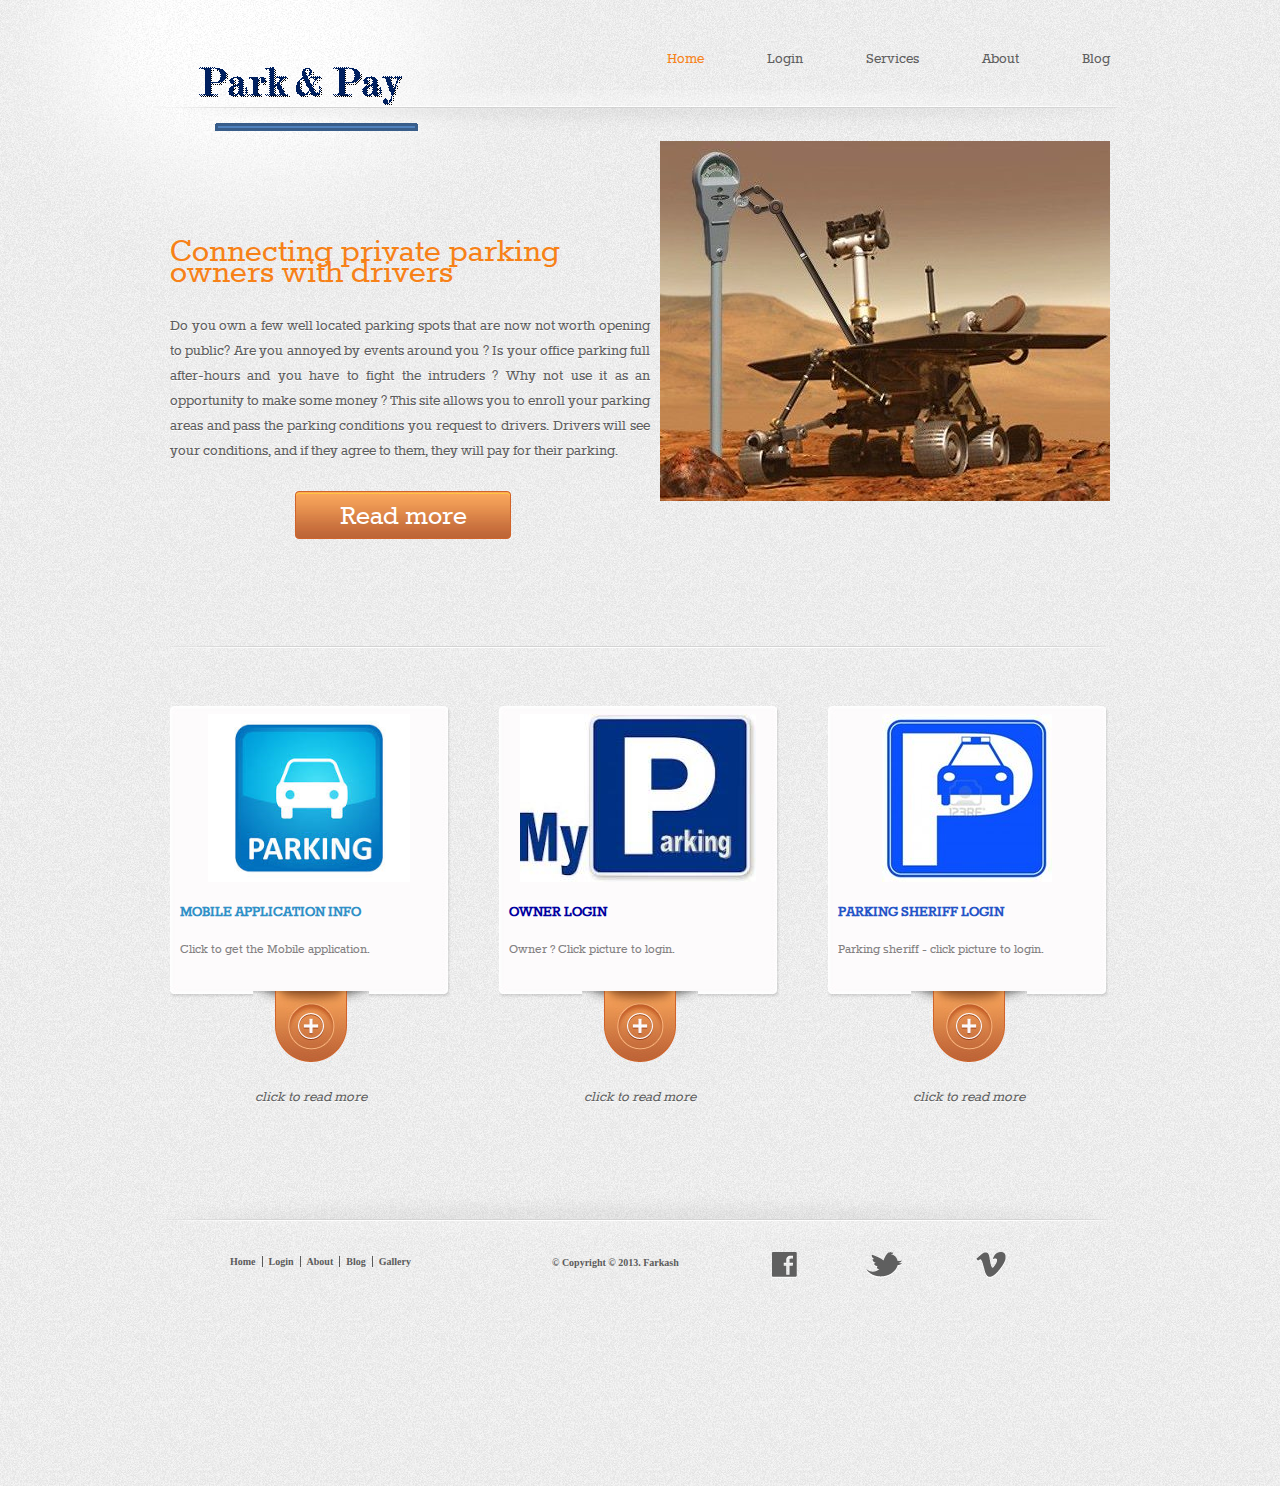
<file: EasyParkServer/war/index.html>
<!DOCTYPE html>
<!-- Website template by freewebsitetemplates.com -->
<html>
	<head>
		<meta http-equiv="Content-Type" content="text/html; charset=utf-8"/>
		<title>Park and Pay</title>
		<link rel="stylesheet" href="css/style.css" type="text/css" />
		<!--[if IE 7]>
			<link rel="stylesheet" href="css/ie7.css" type="text/css" />
		<![endif]-->
	</head>
	<body>
		<div class="page">
			<div class="header">
				<a href="index.html" id="logo"><img src="images/logo.gif" alt=""/></a>
				<ul>
					<li class="selected"><a href="index.html">Home</a></li>
					<li><a href="Login.jsp">Login</a></li>
					<li><a href="services.html">Services</a></li>
					<li><a href="about.html">About</a></li>
					<li><a href="blog.html">Blog</a></li>

				</ul>
			</div>
			<div class="body">
				<div id="featured">
					<h3>Connecting private parking owners with drivers</h3>
					<p>Do you own a few well located parking spots that are now not worth 
					opening to public? 
					Are you annoyed by events around you ? 
					Is your office parking full after-hours and you have to fight the intruders ? 
					Why not use it as an opportunity to make some money ? 
					This site allows you to enroll your parking areas and pass the parking 
					conditions you request to drivers. Drivers will see your conditions, and 
					if they agree to them, they will pay for their parking. 
					 </p>
					<input type="button" value="Read more" onClick="parent.location='services.html'"/>
				</div>
				<ul class="blog">
					<li>
						<div>
							<a href="service_driver.html"><img src="images/driver.png" alt=""/></a>
							<p align=center> <b> <font color="#3090C7" size="3"> MOBILE APPLICATION INFO </font> </b></p>
							<p> Click to get the Mobile application. </p>
							<a href="service_driver.html">click to read more</a>
						</div>
					</li>
					<li>
						<div>
							<a href="Login.jsp"><img src="images/owner.jpg" alt=""/></a>
							<p align=center> <b> <font color="#0000A0" size="3"> OWNER LOGIN </font> </b></p>
							<p> Owner ? Click picture to login. </p>
							<a href="service_owner.html">click to read more</a>
						</div>
					</li>
					<li>
						<div>
							<a href="service_enforcer.html"><img src="images/enforcer.jpg" alt=""/></a>
							<p align=center> <b> <font color="#2554C7" size="3"> PARKING SHERIFF LOGIN </font> </b></p>
							<p> Parking sheriff - click picture to login. </p>
							<a href="service_enforcer.html">click to read more</a>
						</div>
					</li>
				</ul>
			</div>
			<div class="footer">
				<ul>
					<li><a href="index.html">Home</a></li>
					<li><a href="Login.jsp">Login</a></li>
					<li><a href="about.html">About</a></li>
					<li><a href="blog.html">Blog</a></li>
					<li><a href="services.html">Gallery</a></li>
				</ul>
				<p>&#169; Copyright &#169; 2013. Farkash</p>
				<div class="connect">
					<a href="http://facebook.com/freewebsitetemplates" id="facebook">facebook</a>
					<a href="http://twitter.com/fwtemplates" id="twitter">twitter</a>
					<a href="http://www.youtube.com/fwtemplates" id="vimeo">vimeo</a>
				</div>
			</div>
		</div>
	</body>
</html>
</file>
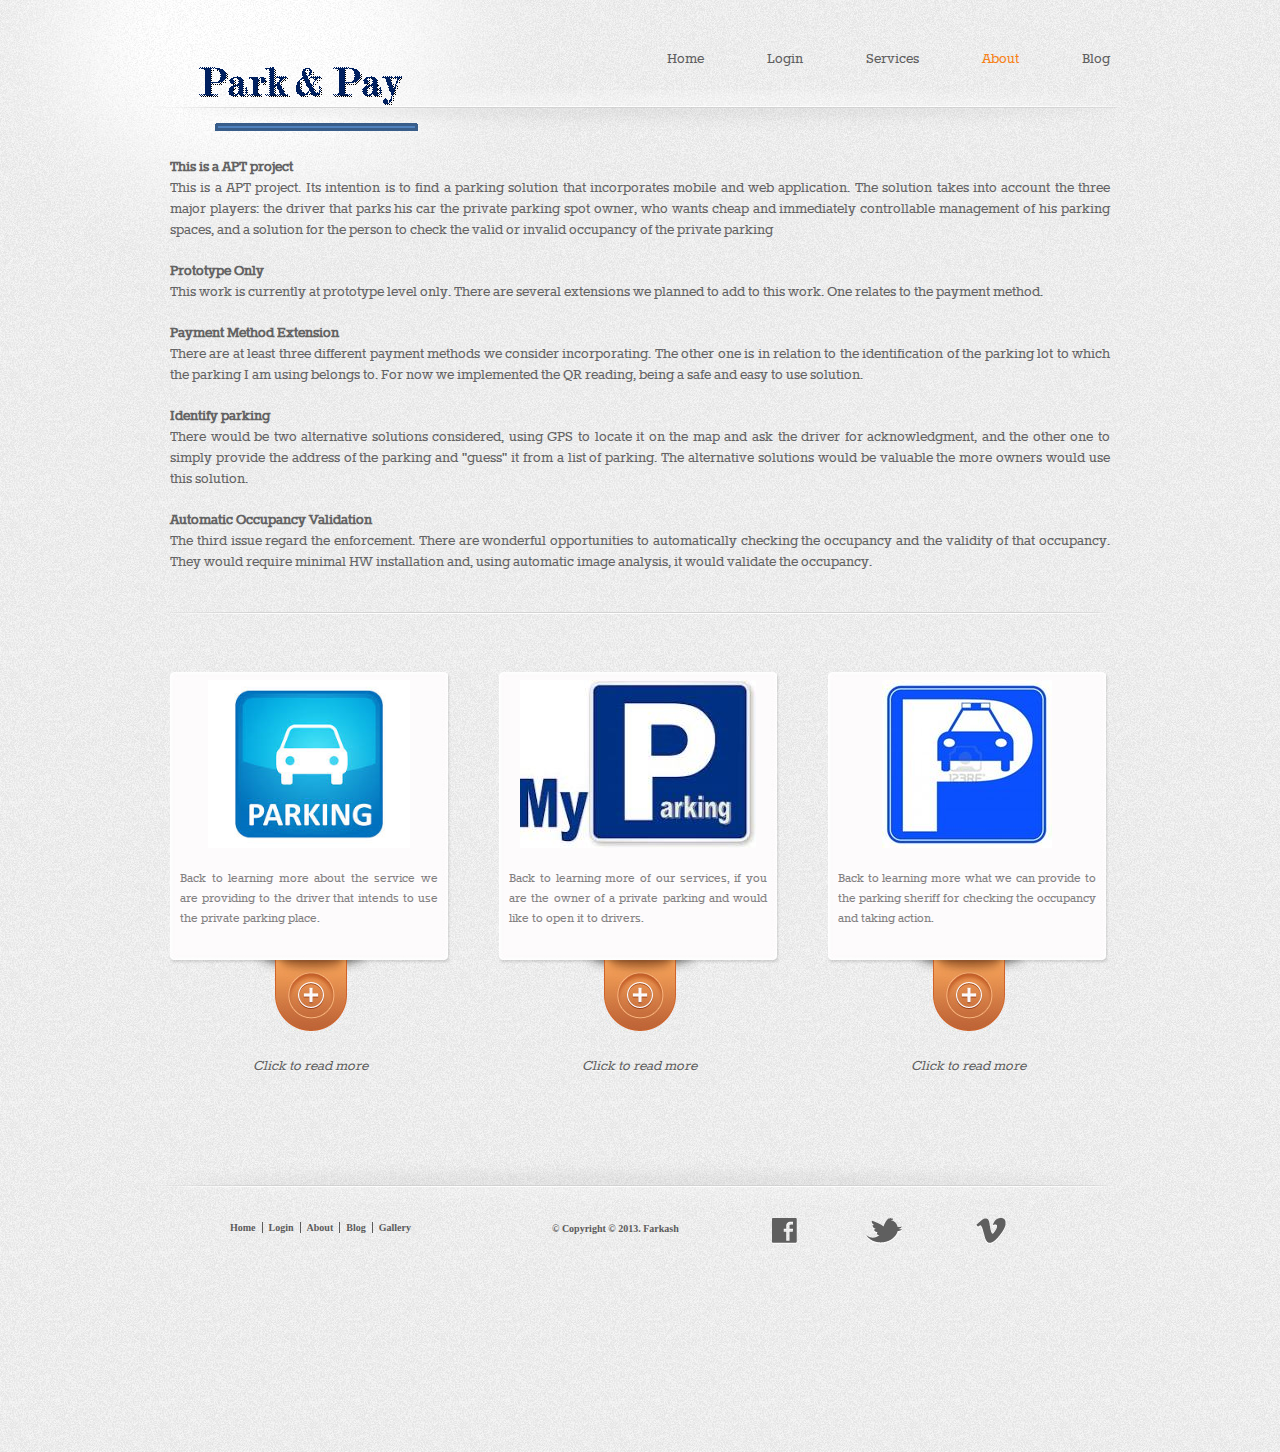
<file: EasyParkServer/war/about.html>
<!DOCTYPE html>
<!-- Website template by freewebsitetemplates.com -->
<html>
	<head>
		<meta http-equiv="Content-Type" content="text/html; charset=utf-8"/>
		<title>About - Generic Website Template</title>
		<link rel="stylesheet" href="css/style.css" type="text/css" />
		<!--[if IE 7]>
			<link rel="stylesheet" href="css/ie7.css" type="text/css" />
		<![endif]-->
	</head>
	<body>
		<div class="page">
			<div class="header">
				<a href="index.html" id="logo"><img src="images/logo.gif" alt=""/></a>
				<ul>
					<li><a href="index.html">Home</a></li>
					<li><a href="Login.jsp">Login</a></li>
					<li><a href="services.html">Services</a></li>
					<li class="selected"><a href="about.html">About</a></li>
					<li><a href="blog.html">Blog</a></li>
				</ul>
			</div>
			<div class="body">
				
				<h3>This is a APT project</h3>
				<p>This is a APT project. Its intention is to find a parking solution that incorporates 
				mobile and web application. The solution takes into account the three major players: the driver that parks his car
				the private parking spot owner, who wants cheap and immediately controllable management of his parking spaces, 
				and a solution for the person to check the valid or invalid occupancy of the private parking 
				</p>
				
				<h3>Prototype Only</h3>
				<p>This work is currently at prototype level only. There are several extensions we planned to add to this work. One relates to the payment method.
				
				</p>
				
				<h3>Payment Method Extension</h3>
				<p>There are at least three different payment methods we consider incorporating. The other one is in relation to the identification of the parking lot
				to which the parking I am using belongs to. For now we implemented the QR reading, being a safe and easy to use solution.</p>
				
				<h3>Identify parking </h3>
		        <p>
				There would be two 
				alternative solutions considered, using GPS to locate it on the map and ask the driver for acknowledgment, and the other one to simply provide 
				the address of the parking and "guess" it from a list of parking. The alternative solutions would be valuable the more owners would use this solution.</p>
	
				<h3>Automatic Occupancy Validation </h3>
		        <p>
				The third issue regard the enforcement. There are wonderful opportunities to automatically checking the occupancy and the validity of that occupancy. They would 
				require minimal HW installation and, using automatic image analysis, it would validate the occupancy.  </p>
					
				<ul class="blog">
					<li>
						<div>
							<a href="service_driver.html"><img src="images/driver.png" alt=""/></a>
							<p>Back to learning more about the service we are providing to the driver that intends 
							to use the private parking place.</p>
							<a href="service_driver.html">Click to read more</a>
						</div>
					</li>
					<li>
						<div>
							<a href="service_owner.html"><img src="images/owner.jpg" alt=""/></a>
							<p>Back to learning more of our services, if you are the owner of a private parking
							and would like to open it to drivers. </p>
							<a href="service_owner.html">Click to read more</a>
						</div>
					</li>
					<li>
						<div>
							<a href="service_enforcer.html"><img src="images/enforcer.jpg" alt=""/></a>
							<p>Back to learning more what we can provide to the parking sheriff for checking the 
							occupancy and taking action.</p>
							<a href="service_enforcer.html">Click to read more</a>
						</div>
					</li>
				</ul>
			</div>
			<div class="footer">
				<ul>
					<li><a href="index.html">Home</a></li>
					<li><a href="Login.jso">Login</a></li>
					<li><a href="about.html">About</a></li>
					<li><a href="blog.html">Blog</a></li>
					<li><a href="services.html">Gallery</a></li>
				</ul>
				<p>&#169; Copyright &#169; 2013. Farkash</p>
				<div class="connect">
					<a href="http://facebook.com/freewebsitetemplates" id="facebook">facebook</a>
					<a href="http://twitter.com/fwtemplates" id="twitter">twitter</a>
					<a href="http://www.youtube.com/fwtemplates" id="vimeo">vimeo</a>
				</div>
			</div>
		</div>
	</body>
</html>
</file>
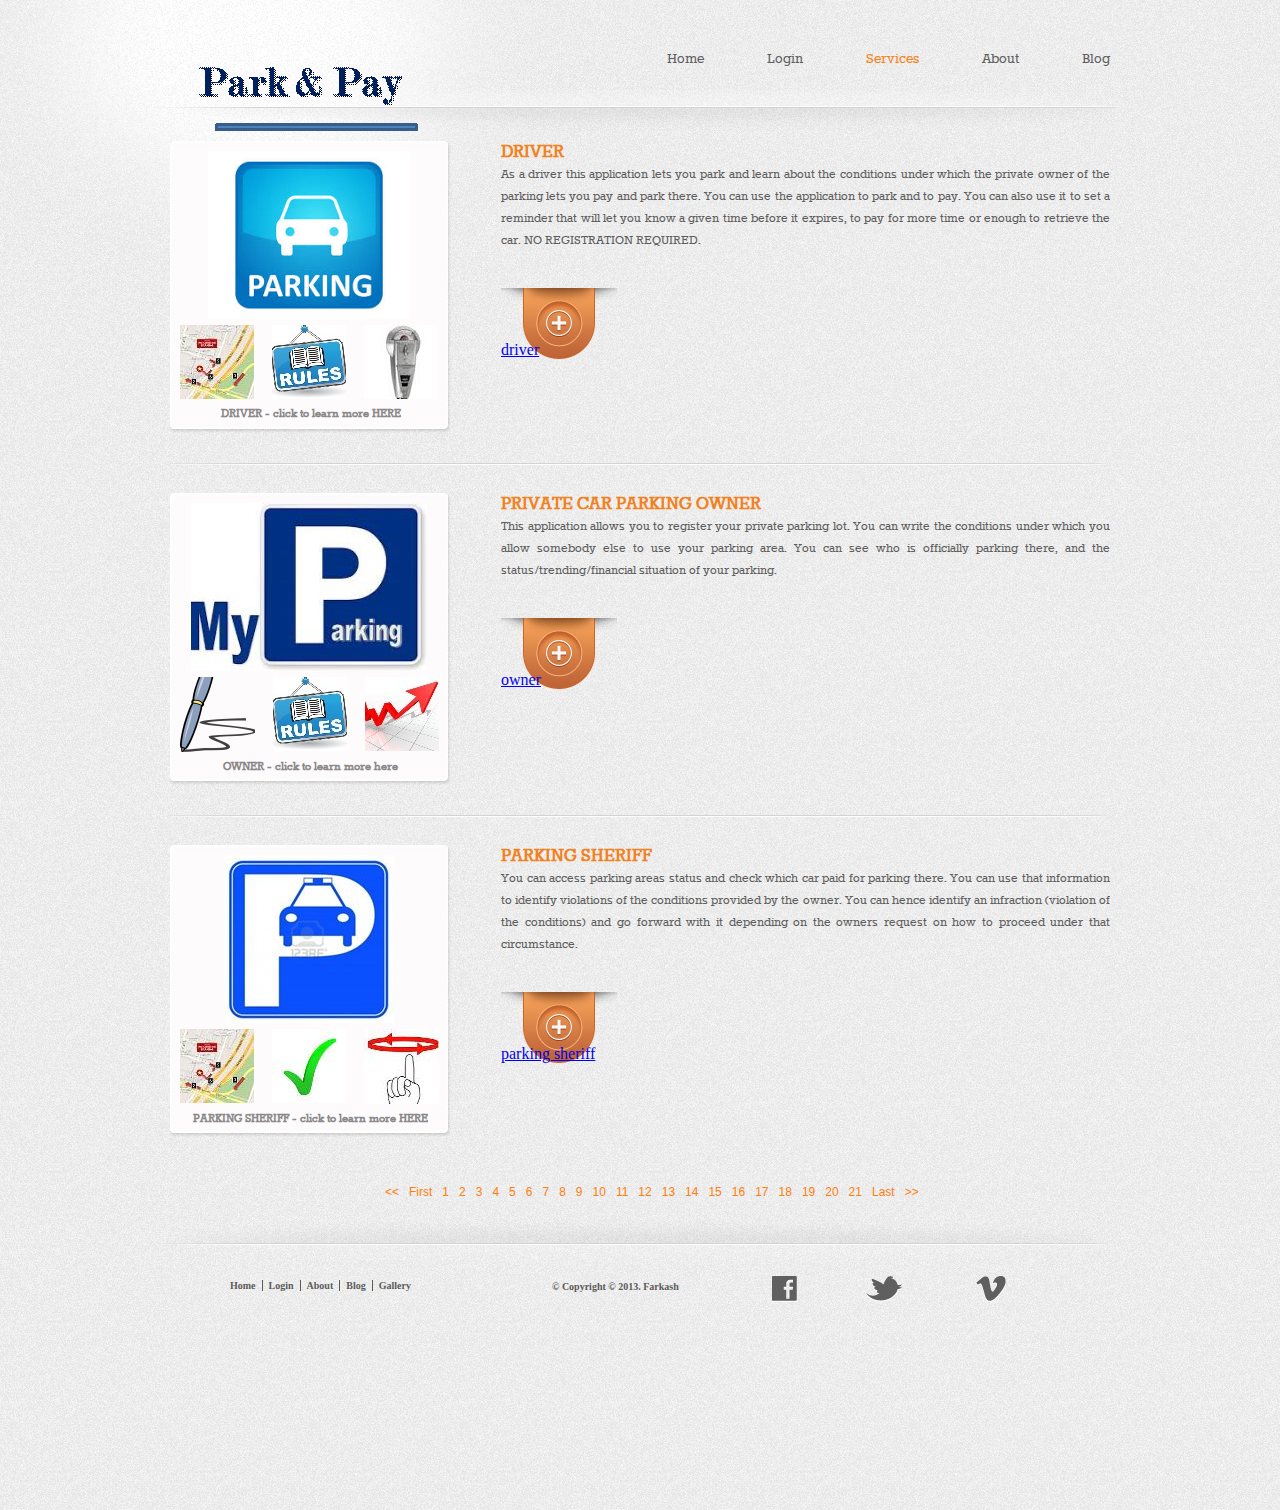
<file: EasyParkServer/war/blog.html>
<!DOCTYPE html>
<!-- Website template by freewebsitetemplates.com -->
<html>
	<head>
		<meta http-equiv="Content-Type" content="text/html; charset=utf-8"/>
		<title>Blog - Xayona Website Template</title>
		<link rel="stylesheet" href="css/style.css" type="text/css" />
		<!--[if IE 7]>
			<link rel="stylesheet" href="css/ie7.css" type="text/css" />
		<![endif]-->
	</head>
	<body>
		<div class="page">
			<div class="header">
				<a href="index.html" id="logo"><img src="images/logo.gif" alt=""/></a>
				<ul>
					<li><a href="index.html">Home</a></li>
					<li><a href="Login.jsp">Login</a></li>
					<li class="selected"><a href="services.html">Services</a></li>
					<li><a href="about.html">About</a></li>
					<li><a href="blog.html">Blog</a></li>

				</ul>
			</div>
			<div class="body">
				<ul>
					<li>
						<div class="featured">
							<img src="images/driver.png" alt=""/>
							<ul>
								<li><a href="blog_driver.html"><img src="images/map.jpg" alt=""/></a></li>
								<li><a href="blog_driver.html"><img src="images/rules.jpg" alt=""/></a></li>
								<li><a href="blog_driver.html"><img src="images/parking_meter.jpg" alt=""/></a></li>
							</ul>
							<a href="service_driver">DRIVER - click to learn more HERE</a>
						</div>
						<div>
							<h3>DRIVER</h3>
							<p>As a driver this application lets you park and learn about the conditions
							under which the private owner of the parking lets you pay and park there. You can use
							the application to park and to pay. You can also use it to set a reminder that will
							let you know a given time before it expires, to pay for more time or enough to retrieve the 
							car. NO REGISTRATION REQUIRED. </p>
							<a href="service_driver.html">driver</a>
						</div>
					</li>
					<li>
						<div class="featured">
							<img src="images/owner.jpg" alt=""/>
							<ul>
								<li><a href="blog_owner.html"><img src="images/pen.png" alt=""/></a></li>
								<li><a href="blog_owner.html"><img src="images/rules.jpg" alt=""/></a></li>
								<li><a href="blog_owner.html"><img src="images/trend.jpg" alt=""/></a></li>								
							</ul>
							<a href="service_owner.html">OWNER - click to learn more here</a>
						</div>
						<div>
							<h3>PRIVATE CAR PARKING OWNER</h3>
							<p>This application allows you to register your private parking lot. 
							You can write the conditions under which you allow somebody else to use 
							your parking area. You can see who is officially parking there, and the 
							status/trending/financial situation of your parking.  </p>
							<a href="service_owner.html">owner</a>
						</div>
					</li>
					<li>
						<div class="featured">
							<img src="images/enforcer.jpg" alt=""/>
							<ul>
								<li><a href="blog_enforcer.html"><img src="images/map.jpg" alt=""/></a></li>
								<li><a href="blog_enforcer.html"><img src="images/check.jpg" alt=""/></a></li>
								<li><a href="blog_enforcer.html"><img src="images/infraction.jpg" alt=""/></a></li>
							</ul>
							<a href="service_enforcer.html">PARKING SHERIFF - click to learn more HERE</a> 
						</div>
						<div>
							<h3>PARKING SHERIFF</h3>
							<p>You can access parking areas status and check which car paid for parking there.
							You can use that information to identify violations of the conditions provided
							by the owner. You can hence identify an infraction (violation of the conditions) 
							and go forward with it depending on the owners request on how to proceed under that
							circumstance. </p>
							<a href="service_enforcer.html">parking sheriff</a>
						</div>
					</li>
				</ul>
				<ul class="paging">
					<li><a href="#"><<</a></li>
					<li><a href="#">First</a></li>
					<li><a href="#">1</a></li>
					<li><a href="#">2</a></li>
					<li><a href="#">3</a></li>
					<li><a href="#">4</a></li>
					<li><a href="#">5</a></li>
					<li><a href="#">6</a></li>
					<li><a href="#">7</a></li>
					<li><a href="#">8</a></li>
					<li><a href="#">9</a></li>
					<li><a href="#">10</a></li>
					<li><a href="#">11</a></li>
					<li><a href="#">12</a></li>
					<li><a href="#">13</a></li>
					<li><a href="#">14</a></li>
					<li><a href="#">15</a></li>
					<li><a href="#">16</a></li>
					<li><a href="#">17</a></li>
					<li><a href="#">18</a></li>
					<li><a href="#">19</a></li>
					<li><a href="#">20</a></li>
					<li><a href="#">21</a></li>
					<li><a href="#">Last</a></li>
					<li><a href="#">>></a></li>
				</ul>
			</div>
			<div class="footer">
				<ul>
					<li><a href="index.html">Home</a></li>
					<li><a href="Login.jsp">Login</a></li>
					<li><a href="about.html">About</a></li>
					<li><a href="blog.html">Blog</a></li>
					<li><a href="services.html">Gallery</a></li>
				</ul>
				<p>&#169; Copyright &#169; 2013. Farkash</p>
				<div class="connect">
					<a href="http://facebook.com/freewebsitetemplates" id="facebook">facebook</a>
					<a href="http://twitter.com/fwtemplates" id="twitter">twitter</a>
					<a href="http://www.youtube.com/fwtemplates" id="vimeo">vimeo</a>
				</div>
			</div>
		</div>
	</body>
</html>
</file>
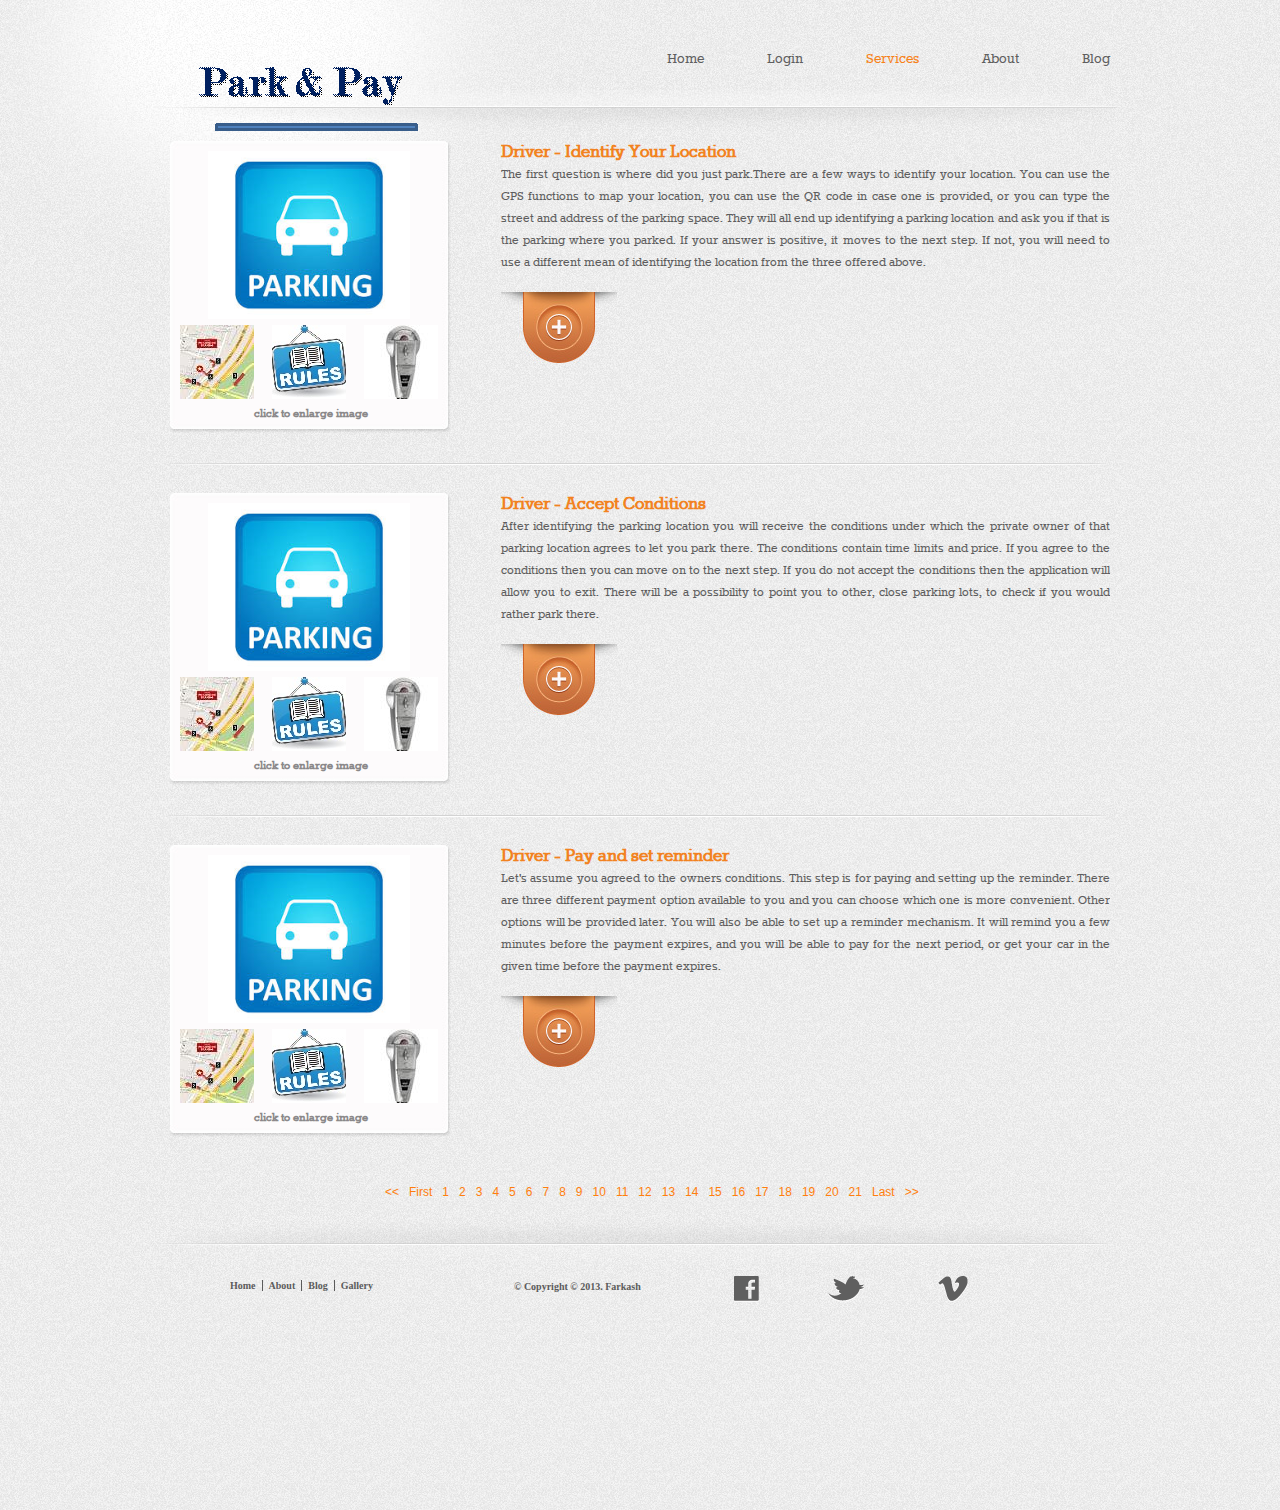
<file: EasyParkServer/war/service_driver.html>
<!DOCTYPE html>
<!-- Website template by freewebsitetemplates.com -->
<html>
	<head>
		<meta http-equiv="Content-Type" content="text/html; charset=utf-8"/>
		<title>Blog - Xayona Website Template</title>
		<link rel="stylesheet" href="css/style.css" type="text/css" />
		<!--[if IE 7]>
			<link rel="stylesheet" href="css/ie7.css" type="text/css" />
		<![endif]-->
	</head>
	<body>
		<div class="page">
			<div class="header">
				<a href="index.html" id="logo"><img src="images/logo.gif" alt=""/></a>
				<ul>
					<li><a href="index.html">Home</a></li>
					<li><a href="Login.jsp">Login</a></li>					
					<li class="selected"><a href="services.html">Services</a></li>
					<li><a href="about.html">About</a></li>
					<li><a href="blog.html">Blog</a></li>
				</ul>
			</div>
			<div class="body">
				<ul>
					<li>
						<div class="featured">
							<img src="images/driver.png" alt=""/>
							<ul>
								<li><a href="#"><img src="images/map.jpg" alt=""/></a></li>
								<li><a href="#"><img src="images/rules.jpg" alt=""/></a></li>
								<li><a href="#"><img src="images/parking_meter.jpg" alt=""/></a></li>
							</ul>
							<a href="#">click to enlarge image</a>
						</div>
						<div>
							<h3>Driver - Identify Your Location</h3>
							<p>The first question is where did you just park.There are a few ways to identify your location. 
							You can use the GPS functions to map your location, you can use the QR code in case one is provided, 
							or you can type the street and address of the parking space. They will all end up identifying a 
							parking location and ask you if that is the parking where you parked. If your answer is positive, it
							moves to the next step. If not, you will need to use a different mean of identifying the location 
							from the three offered above.</p>
						</div>
					</li>
					<li>
						<div class="featured">
							<img src="images/driver.png" alt=""/>
							<ul>
								<li><a href="#"><img src="images/map.jpg" alt=""/></a></li>
								<li><a href="#"><img src="images/rules.jpg" alt=""/></a></li>
								<li><a href="#"><img src="images/parking_meter.jpg" alt=""/></a></li>
							</ul>
							<a href="#">click to enlarge image</a>
						</div>
						<div>
							<h3>Driver - Accept Conditions</h3>
							<p>After identifying the parking location you will receive the conditions under which the private
							owner of that parking location agrees to let you park there. The conditions contain time limits
							and price. If you agree to the conditions then you can move on to the next step. If you do not 
							accept the conditions then the application will allow you to exit. There will be a possibility to 
							point you to other, close parking lots, to check if you would rather park there. </p>
						</div>
					</li>
					<li>
						<div class="featured">
							<img src="images/driver.png" alt=""/>
							<ul>
								<li><a href="#"><img src="images/map.jpg" alt=""/></a></li>
								<li><a href="#"><img src="images/rules.jpg" alt=""/></a></li>
								<li><a href="#"><img src="images/parking_meter.jpg" alt=""/></a></li>
						</ul>
							<a href="#">click to enlarge image</a>
						</div>
						<div>
							<h3>Driver - Pay and set reminder</h3>
							<p>Let's assume you agreed to the owners conditions. This step is for paying and setting up the 
							reminder. There are three different payment option available to you and you can choose which one 
							is more convenient. Other options will be provided later. You will also be able to set up a reminder
							mechanism. It will remind you a few minutes before the payment expires, and you will be able to 
							pay for the next period, or get your car in the given time before the payment expires. </p>
						</div>
					</li>
				</ul>
				<ul class="paging">
					<li><a href="#"><<</a></li>
					<li><a href="#">First</a></li>
					<li><a href="#">1</a></li>
					<li><a href="#">2</a></li>
					<li><a href="#">3</a></li>
					<li><a href="#">4</a></li>
					<li><a href="#">5</a></li>
					<li><a href="#">6</a></li>
					<li><a href="#">7</a></li>
					<li><a href="#">8</a></li>
					<li><a href="#">9</a></li>
					<li><a href="#">10</a></li>
					<li><a href="#">11</a></li>
					<li><a href="#">12</a></li>
					<li><a href="#">13</a></li>
					<li><a href="#">14</a></li>
					<li><a href="#">15</a></li>
					<li><a href="#">16</a></li>
					<li><a href="#">17</a></li>
					<li><a href="#">18</a></li>
					<li><a href="#">19</a></li>
					<li><a href="#">20</a></li>
					<li><a href="#">21</a></li>
					<li><a href="#">Last</a></li>
					<li><a href="#">>></a></li>
				</ul>
			</div>
			<div class="footer">
				<ul>
					<li><a href="index.html">Home</a></li>
					<li><a href="about.html">About</a></li>
					<li><a href="blog.html">Blog</a></li>
					<li><a href="services.html">Gallery</a></li>
				</ul>
				<p>&#169; Copyright &#169; 2013. Farkash</p>
				<div class="connect">
					<a href="http://facebook.com/freewebsitetemplates" id="facebook">facebook</a>
					<a href="http://twitter.com/fwtemplates" id="twitter">twitter</a>
					<a href="http://www.youtube.com/fwtemplates" id="vimeo">vimeo</a>
				</div>
			</div>
		</div>
	</body>
</html>
</file>
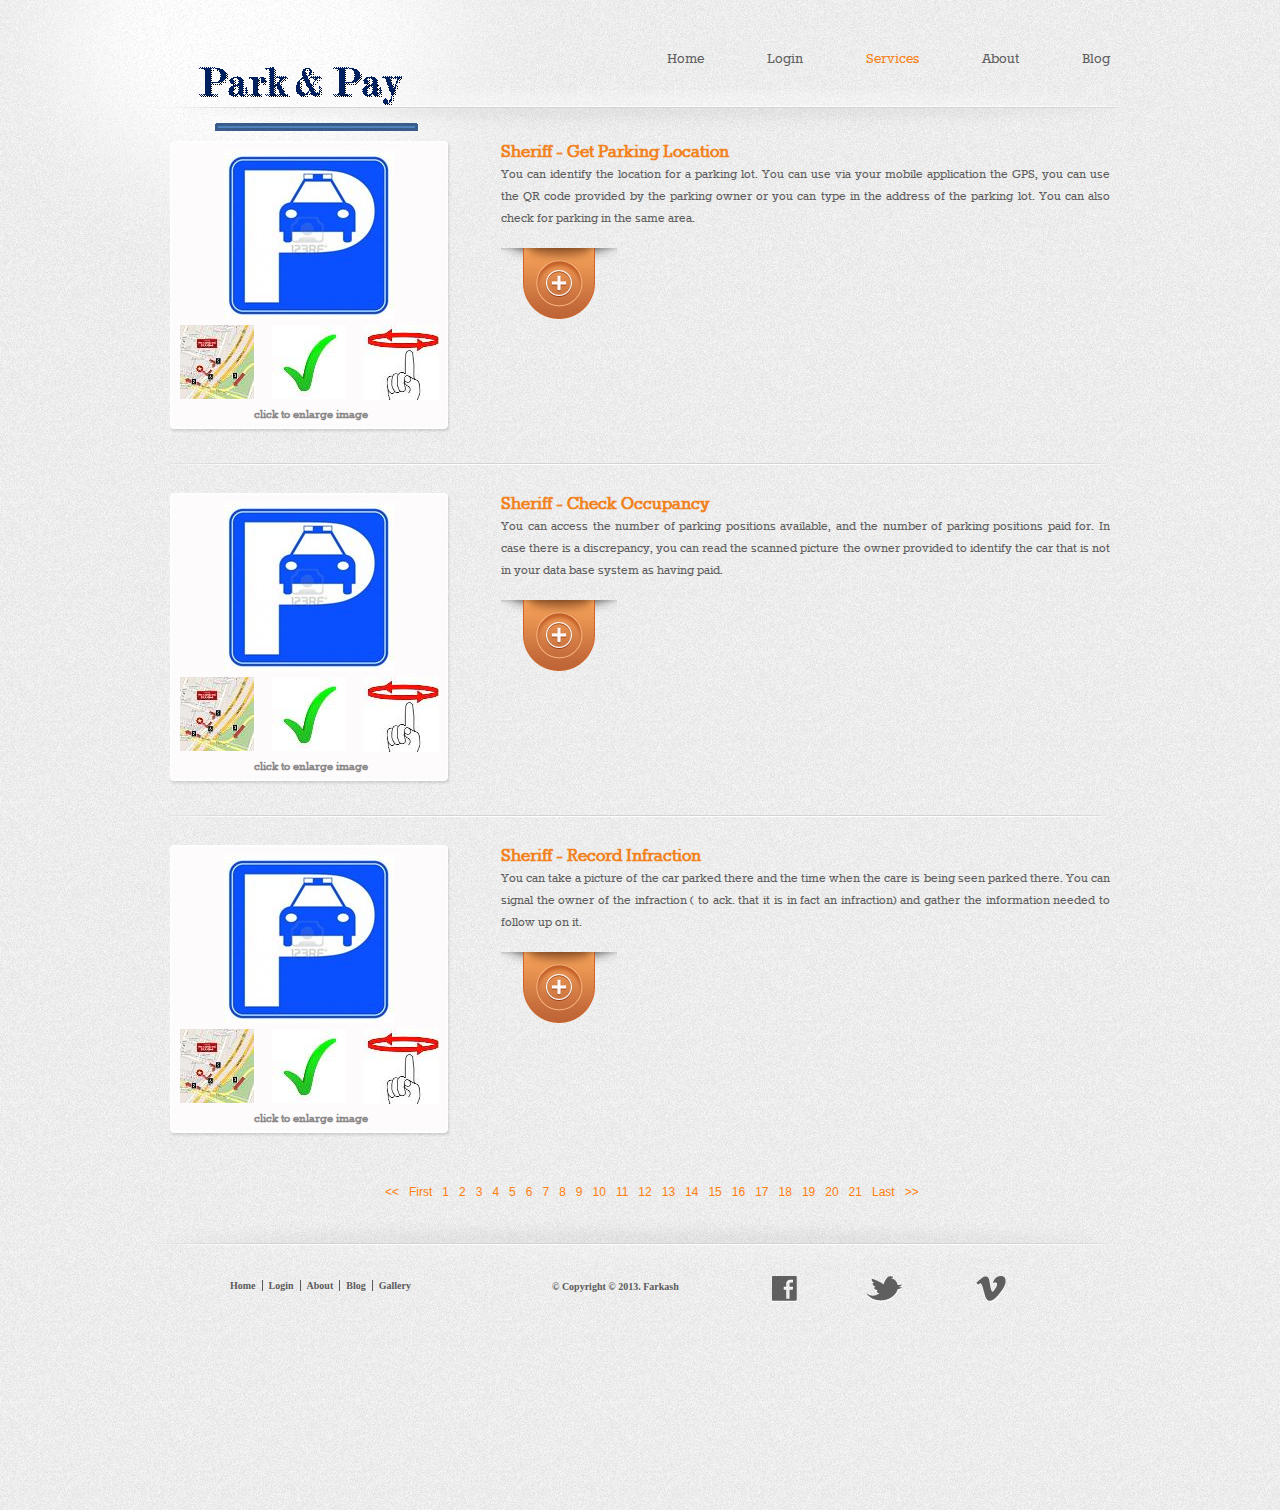
<file: EasyParkServer/war/service_enforcer.html>
<!DOCTYPE html>
<!-- Website template by freewebsitetemplates.com -->
<html>
	<head>
		<meta http-equiv="Content-Type" content="text/html; charset=utf-8"/>
		<title>Blog - Xayona Website Template</title>
		<link rel="stylesheet" href="css/style.css" type="text/css" />
		<!--[if IE 7]>
			<link rel="stylesheet" href="css/ie7.css" type="text/css" />
		<![endif]-->
	</head>
	<body>
		<div class="page">
			<div class="header">
				<a href="index.html" id="logo"><img src="images/logo.gif" alt=""/></a>
				<ul>
					<li><a href="index.html">Home</a></li>
					<li><a href="Login.jsp">Login</a></li>
					<li class="selected"><a href="services.html">Services</a></li>
					<li><a href="about.html">About</a></li>
					<li><a href="blog.html">Blog</a></li>

				</ul>
			</div>
			<div class="body">
				<ul>
					<li>
						<div class="featured">
							<img src="images/enforcer.jpg" alt=""/>
							<ul>
								<li><a href="#"><img src="images/map.jpg" alt=""/></a></li>
								<li><a href="#"><img src="images/check.jpg" alt=""/></a></li>
								<li><a href="#"><img src="images/infraction.jpg" alt=""/></a></li>
							</ul>
							<a href="#">click to enlarge image</a>
						</div>
						<div>
							<h3>Sheriff - Get Parking Location</h3>
							<p>You can identify the location for a parking lot. You can use via your mobile
							application the GPS, you can use the QR code provided by the parking owner
							or you can type in the address of the parking lot. You can also check for parking
							in the same area. </p>
						</div>
					</li>
					<li>
						<div class="featured">
							<img src="images/enforcer.jpg" alt=""/>
							<ul>
								<li><a href="#"><img src="images/map.jpg" alt=""/></a></li>
								<li><a href="#"><img src="images/check.jpg" alt=""/></a></li>
								<li><a href="#"><img src="images/infraction.jpg" alt=""/></a></li>								
							</ul>
							<a href="#">click to enlarge image</a>
						</div>
						<div>
							<h3>Sheriff - Check Occupancy</h3>
							<p>You can access the number of parking positions available, and the 
							number of parking positions paid for. In case there is a discrepancy, 
							you can read the scanned picture the owner provided to identify the 
							car that is not in your data base system as having paid.</p>
						</div>
					</li>
					<li>
						<div class="featured">
							<img src="images/enforcer.jpg" alt=""/>
							<ul>
								<li><a href="#"><img src="images/map.jpg" alt=""/></a></li>
								<li><a href="#"><img src="images/check.jpg" alt=""/></a></li>
								<li><a href="#"><img src="images/infraction.jpg" alt=""/></a></li>
							</ul>
							<a href="#">click to enlarge image</a>
						</div>
						<div>
							<h3>Sheriff - Record Infraction</h3>
							<p>You can take a picture of the car parked there and the time when the care is being 
							seen parked there. You can signal the owner of the infraction ( to ack. that it is in fact
							an infraction) and gather the information needed to follow up on it. </p>
						</div>
					</li>
				</ul>
				<ul class="paging">
					<li><a href="#"><<</a></li>
					<li><a href="#">First</a></li>
					<li><a href="#">1</a></li>
					<li><a href="#">2</a></li>
					<li><a href="#">3</a></li>
					<li><a href="#">4</a></li>
					<li><a href="#">5</a></li>
					<li><a href="#">6</a></li>
					<li><a href="#">7</a></li>
					<li><a href="#">8</a></li>
					<li><a href="#">9</a></li>
					<li><a href="#">10</a></li>
					<li><a href="#">11</a></li>
					<li><a href="#">12</a></li>
					<li><a href="#">13</a></li>
					<li><a href="#">14</a></li>
					<li><a href="#">15</a></li>
					<li><a href="#">16</a></li>
					<li><a href="#">17</a></li>
					<li><a href="#">18</a></li>
					<li><a href="#">19</a></li>
					<li><a href="#">20</a></li>
					<li><a href="#">21</a></li>
					<li><a href="#">Last</a></li>
					<li><a href="#">>></a></li>
				</ul>
			</div>
			<div class="footer">
				<ul>
					<li><a href="index.html">Home</a></li>
					<li><a href="Login.jsp">Login</a></li>
					<li><a href="about.html">About</a></li>
					<li><a href="blog.html">Blog</a></li>
					<li><a href="services.html">Gallery</a></li>
				</ul>
				<p>&#169; Copyright &#169; 2013. Farkash</p>
				<div class="connect">
					<a href="http://facebook.com/freewebsitetemplates" id="facebook">facebook</a>
					<a href="http://twitter.com/fwtemplates" id="twitter">twitter</a>
					<a href="http://www.youtube.com/fwtemplates" id="vimeo">vimeo</a>
				</div>
			</div>
		</div>
	</body>
</html>
</file>
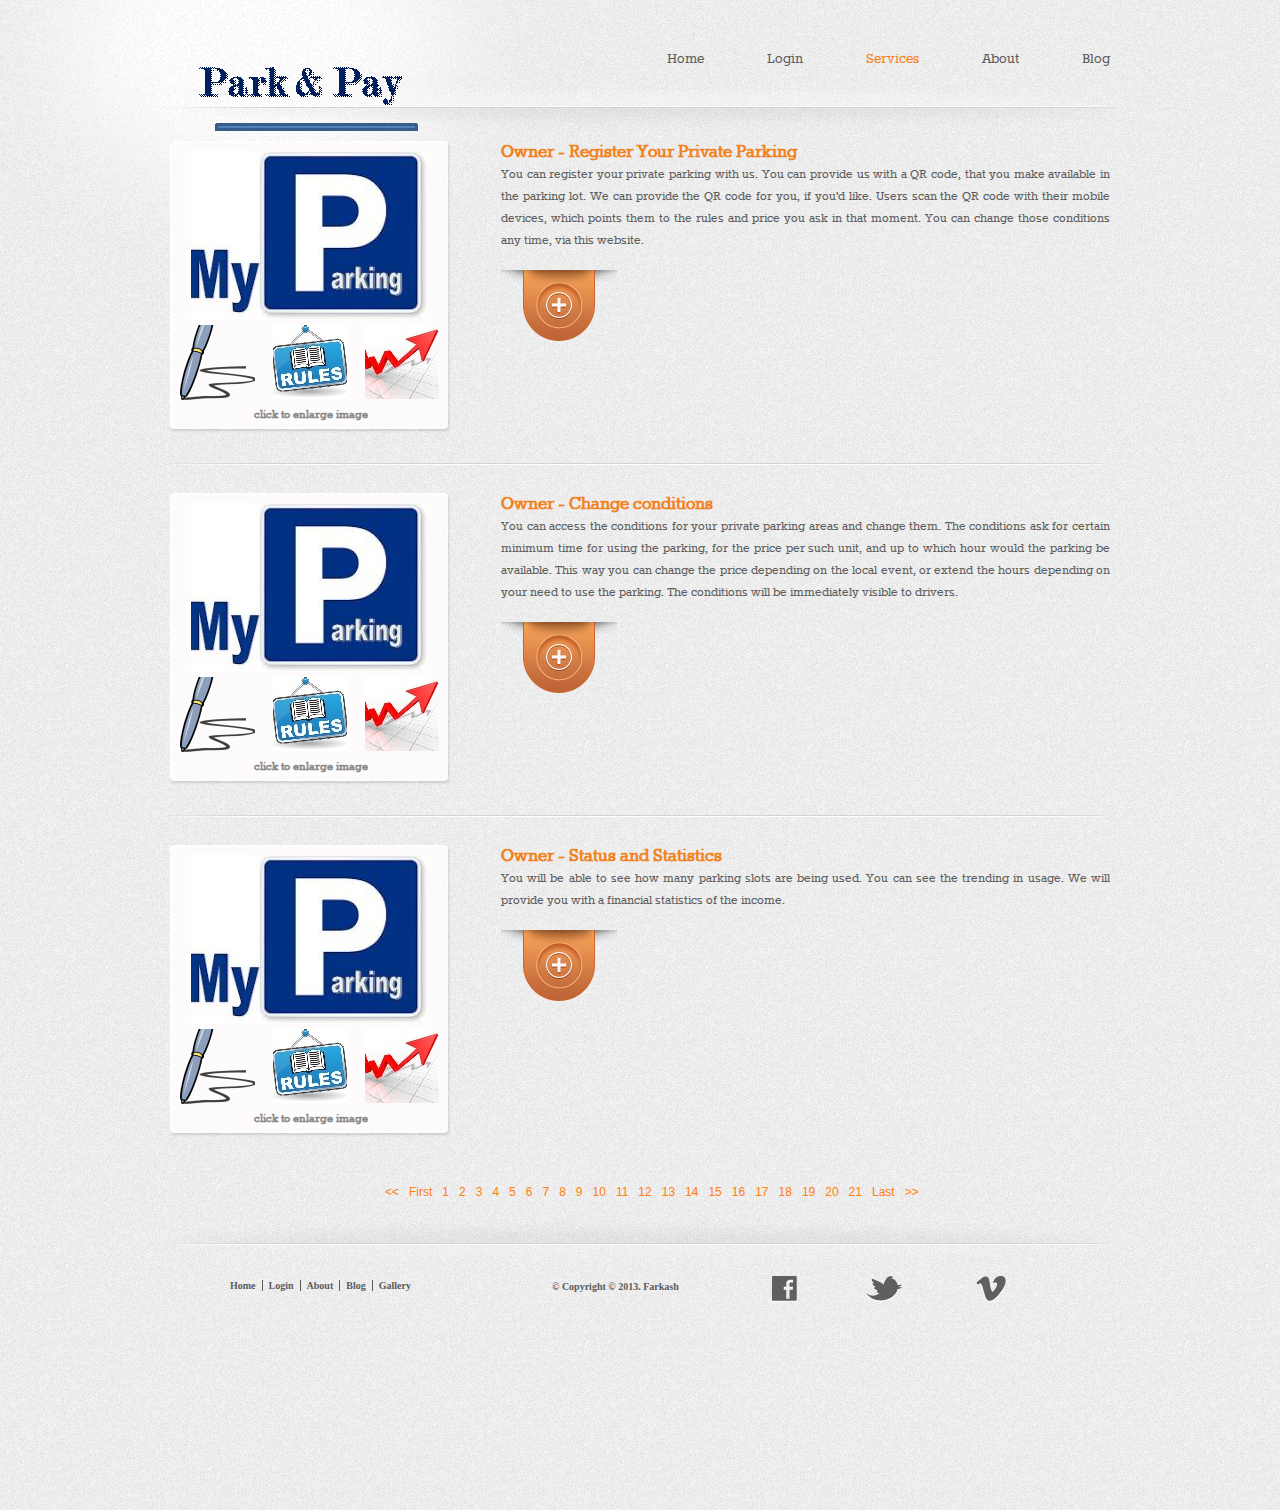
<file: EasyParkServer/war/service_owner.html>
<!DOCTYPE html>
<!-- Website template by freewebsitetemplates.com -->
<html>
	<head>
		<meta http-equiv="Content-Type" content="text/html; charset=utf-8"/>
		<title>Blog - Xayona Website Template</title>
		<link rel="stylesheet" href="css/style.css" type="text/css" />
		<!--[if IE 7]>
			<link rel="stylesheet" href="css/ie7.css" type="text/css" />
		<![endif]-->
	</head>
	<body>
		<div class="page">
			<div class="header">
				<a href="index.html" id="logo"><img src="images/logo.gif" alt=""/></a>
				<ul>
					<li><a href="index.html">Home</a></li>
					<li><a href="Login.jsp">Login</a></li>
					<li class="selected"><a href="services.html">Services</a></li>
					<li><a href="about.html">About</a></li>
					<li><a href="blog.html">Blog</a></li>
					
				</ul>
			</div>
			<div class="body">
				<ul>
					<li>
						<div class="featured">
							<img src="images/owner.jpg" alt=""/>
							<ul>
								<li><a href="#"><img src="images/pen.png" alt=""/></a></li>
								<li><a href="#"><img src="images/rules.jpg" alt=""/></a></li>
								<li><a href="#"><img src="images/trend.jpg" alt=""/></a></li>
							</ul>
							<a href="#">click to enlarge image</a>
						</div>
						<div>
							<h3>Owner - Register Your Private Parking</h3>
							<p>You can register your private parking with us. You can provide us with a QR code, that you make 
							available in the parking lot. We can provide the QR code for you, if you'd like. Users scan the QR code
							with their mobile devices, which points them to the rules and price you ask in that moment. You can change those 
							conditions any time, via this website.  </p>
						</div>
					</li>
					<li>
						<div class="featured">
							<img src="images/owner.jpg" alt=""/>
							<ul>
								<li><a href="#"><img src="images/pen.png" alt=""/></a></li>
								<li><a href="#"><img src="images/rules.jpg" alt=""/></a></li>
								<li><a href="#"><img src="images/trend.jpg" alt=""/></a></li>								
							</ul>
							<a href="#">click to enlarge image</a>
						</div>
						<div>
							<h3>Owner - Change conditions</h3>
							<p>You can access the conditions for your private parking areas and change them. The conditions ask for certain 
							minimum time for using the parking, for the price per such unit, and up to which hour would the parking
							be available. This way you can change the price depending on the local event, or extend the hours depending on 
							your need to use the parking. The conditions will be immediately visible to drivers.</p>
						</div>
					</li>
					<li>
						<div class="featured">
							<img src="images/owner.jpg" alt=""/>
							<ul>
								<li><a href="#"><img src="images/pen.png" alt=""/></a></li>
								<li><a href="#"><img src="images/rules.jpg" alt=""/></a></li>
								<li><a href="#"><img src="images/trend.jpg" alt=""/></a></li>
							</ul>
							<a href="#">click to enlarge image</a>
						</div>
						<div>
							<h3>Owner - Status and Statistics</h3>
							<p>You will be able to see how many parking slots are being used. You can see the trending in usage. 
							We will provide you with a financial statistics of the income.</p>
						</div>
					</li>
				</ul>
				<ul class="paging">
					<li><a href="#"><<</a></li>
					<li><a href="#">First</a></li>
					<li><a href="#">1</a></li>
					<li><a href="#">2</a></li>
					<li><a href="#">3</a></li>
					<li><a href="#">4</a></li>
					<li><a href="#">5</a></li>
					<li><a href="#">6</a></li>
					<li><a href="#">7</a></li>
					<li><a href="#">8</a></li>
					<li><a href="#">9</a></li>
					<li><a href="#">10</a></li>
					<li><a href="#">11</a></li>
					<li><a href="#">12</a></li>
					<li><a href="#">13</a></li>
					<li><a href="#">14</a></li>
					<li><a href="#">15</a></li>
					<li><a href="#">16</a></li>
					<li><a href="#">17</a></li>
					<li><a href="#">18</a></li>
					<li><a href="#">19</a></li>
					<li><a href="#">20</a></li>
					<li><a href="#">21</a></li>
					<li><a href="#">Last</a></li>
					<li><a href="#">>></a></li>
				</ul>
			</div>
			<div class="footer">
				<ul>
					<li><a href="index.html">Home</a></li>
					<li><a href="Login.jsp">Login</a></li>
					<li><a href="about.html">About</a></li>
					<li><a href="blog.html">Blog</a></li>
					<li><a href="services.html">Gallery</a></li>
				</ul>
				<p>&#169; Copyright &#169; 2013. Farkash</p>
				<div class="connect">
					<a href="http://facebook.com/freewebsitetemplates" id="facebook">facebook</a>
					<a href="http://twitter.com/fwtemplates" id="twitter">twitter</a>
					<a href="http://www.youtube.com/fwtemplates" id="vimeo">vimeo</a>
				</div>
			</div>
		</div>
	</body>
</html>
</file>
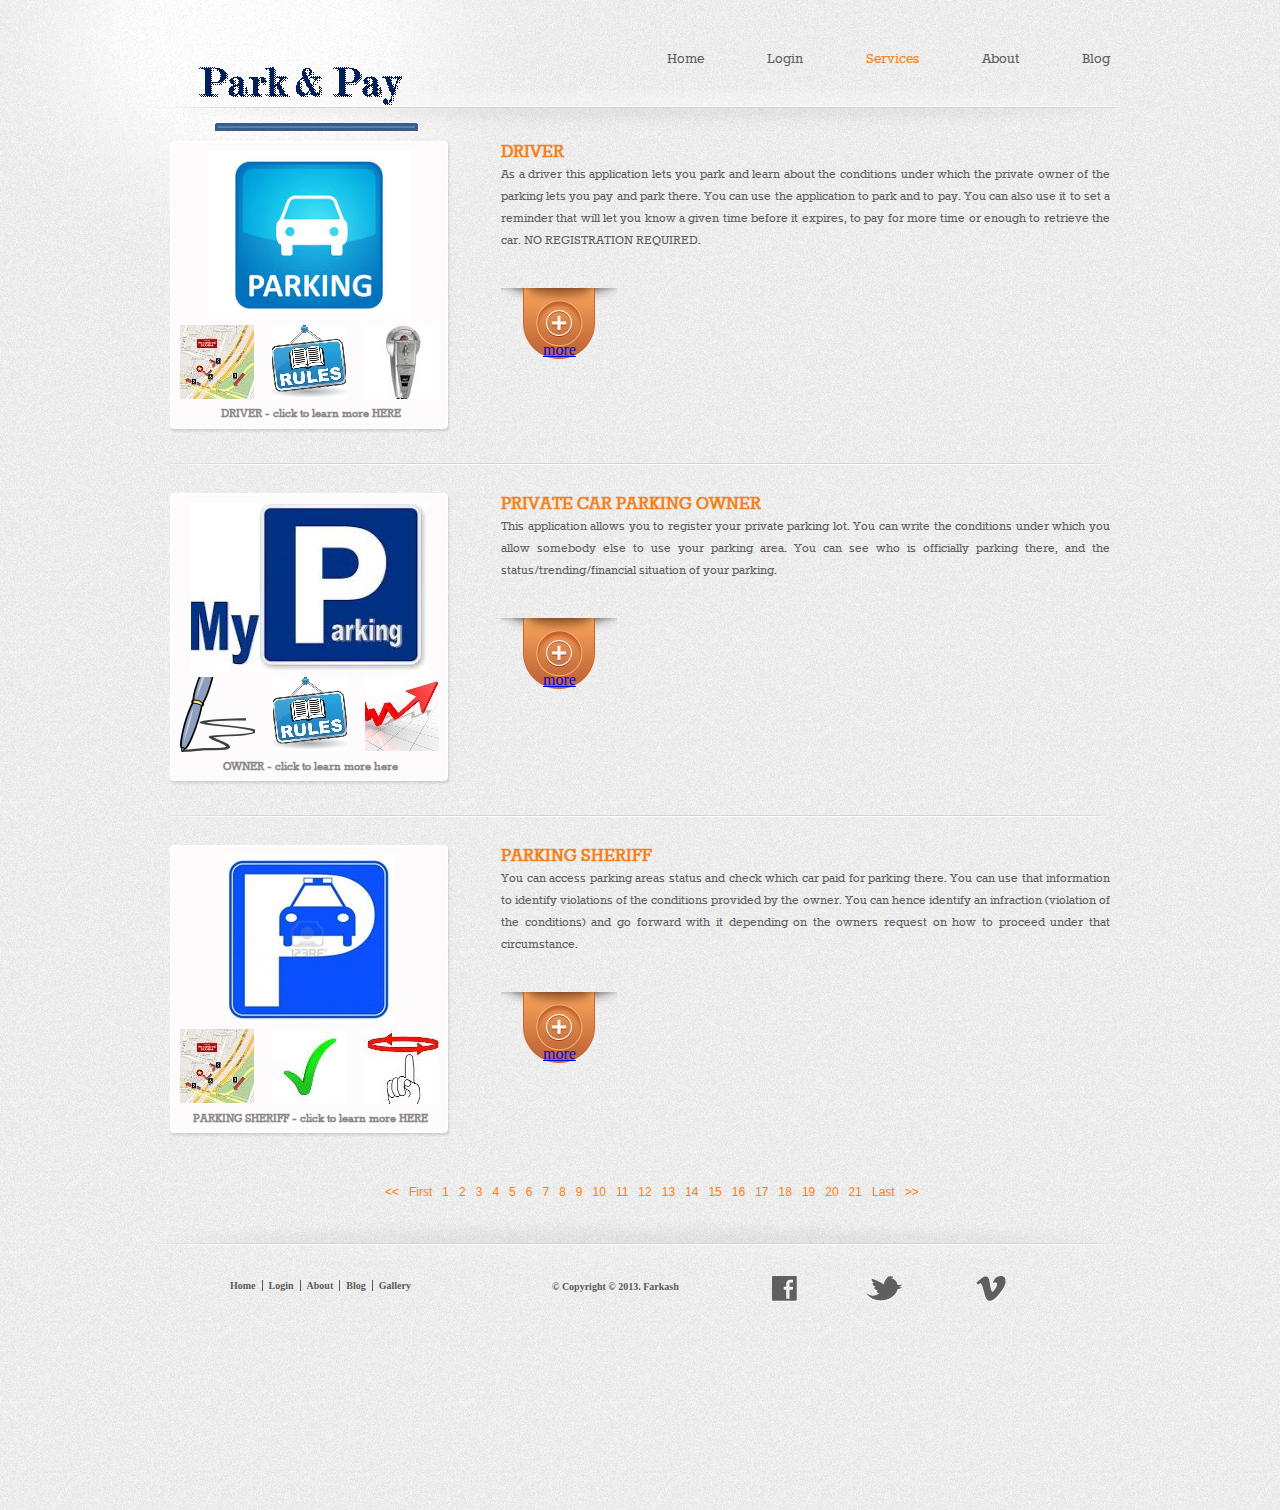
<file: EasyParkServer/war/services.html>
<!DOCTYPE html>
<!-- Website template by freewebsitetemplates.com -->
<html>
	<head>
		<meta http-equiv="Content-Type" content="text/html; charset=utf-8"/>
		<title>Blog - Xayona Website Template</title>
		<link rel="stylesheet" href="css/style.css" type="text/css" />
		<!--[if IE 7]>
			<link rel="stylesheet" href="css/ie7.css" type="text/css" />
		<![endif]-->
	</head>
	<body>
		<div class="page">
			<div class="header">
				<a href="index.html" id="logo"><img src="images/logo.gif" alt=""/></a>
				<ul>
					<li><a href="index.html">Home</a></li>
					<li><a href="Login.jsp">Login</a></li>
					<li class="selected"><a href="services.html">Services</a></li>
					<li><a href="about.html">About</a></li>
					<li><a href="blog.html">Blog</a></li>

				</ul>
			</div>
			<div class="body">
				<ul>
					<li>
						<div class="featured">
							<img src="images/driver.png" alt=""/>
							<ul>
								<li><a href="service_driver.html"><img src="images/map.jpg" alt=""/></a></li>
								<li><a href="service_driver.html"><img src="images/rules.jpg" alt=""/></a></li>
								<li><a href="service_driver.html"><img src="images/parking_meter.jpg" alt=""/></a></li>
							</ul>
							<a href="service_driver">DRIVER - click to learn more HERE</a>
						</div>
						<div>
							<h3>DRIVER</h3>
							<p>As a driver this application lets you park and learn about the conditions
							under which the private owner of the parking lets you pay and park there. You can use
							the application to park and to pay. You can also use it to set a reminder that will
							let you know a given time before it expires, to pay for more time or enough to retrieve the 
							car. NO REGISTRATION REQUIRED. </p>
							<a href="service_driver.html" style="margin-left: 42px; display:block; text-align: left; "> more</a>
						</div>
					</li>
					<li>
						<div class="featured">
							<img src="images/owner.jpg" alt=""/>
							<ul>
								<li><a href="service_owner.html"><img src="images/pen.png" alt=""/></a></li>
								<li><a href="service_owner.html"><img src="images/rules.jpg" alt=""/></a></li>
								<li><a href="service_owner.html"><img src="images/trend.jpg" alt=""/></a></li>								
							</ul>
							<a href="service_owner.html">OWNER - click to learn more here</a>
						</div>
						<div>
							<h3>PRIVATE CAR PARKING OWNER</h3>
							<p>This application allows you to register your private parking lot. 
							You can write the conditions under which you allow somebody else to use 
							your parking area. You can see who is officially parking there, and the 
							status/trending/financial situation of your parking.  </p>
							<a href="service_owner.html" style="margin-left: 42px; display:block; text-align: left; "> more</a>
						</div>
					</li>
					<li>
						<div class="featured">
							<img src="images/enforcer.jpg" alt=""/>
							<ul>
								<li><a href="service_enforcer.html"><img src="images/map.jpg" alt=""/></a></li>
								<li><a href="service_enforcer.html"><img src="images/check.jpg" alt=""/></a></li>
								<li><a href="service_enforcer.html"><img src="images/infraction.jpg" alt=""/></a></li>
							</ul>
							<a href="service_enforcer.html">PARKING SHERIFF - click to learn more HERE</a> 
						</div>
						<div>
							<h3>PARKING SHERIFF</h3>
							<p>You can access parking areas status and check which car paid for parking there.
							You can use that information to identify violations of the conditions provided
							by the owner. You can hence identify an infraction (violation of the conditions) 
							and go forward with it depending on the owners request on how to proceed under that
							circumstance. </p>
							<a href="service_enforcer.html" style="margin-left: 42px; display:block; text-align: left; "> more</a>
						</div>
					</li>
				</ul>
				<ul class="paging">
					<li><a href="#"><<</a></li>
					<li><a href="#">First</a></li>
					<li><a href="#">1</a></li>
					<li><a href="#">2</a></li>
					<li><a href="#">3</a></li>
					<li><a href="#">4</a></li>
					<li><a href="#">5</a></li>
					<li><a href="#">6</a></li>
					<li><a href="#">7</a></li>
					<li><a href="#">8</a></li>
					<li><a href="#">9</a></li>
					<li><a href="#">10</a></li>
					<li><a href="#">11</a></li>
					<li><a href="#">12</a></li>
					<li><a href="#">13</a></li>
					<li><a href="#">14</a></li>
					<li><a href="#">15</a></li>
					<li><a href="#">16</a></li>
					<li><a href="#">17</a></li>
					<li><a href="#">18</a></li>
					<li><a href="#">19</a></li>
					<li><a href="#">20</a></li>
					<li><a href="#">21</a></li>
					<li><a href="#">Last</a></li>
					<li><a href="#">>></a></li>
				</ul>
			</div>
			<div class="footer">
				<ul>
					<li><a href="index.html">Home</a></li>
					<li><a href="Login.jsp">Login</a></li>
					<li><a href="about.html">About</a></li>
					<li><a href="blog.html">Blog</a></li>
					<li><a href="services.html">Gallery</a></li>
				</ul>
				<p>&#169; Copyright &#169; 2013. Farkash</p>
				<div class="connect">
					<a href="http://facebook.com/freewebsitetemplates" id="facebook">facebook</a>
					<a href="http://twitter.com/fwtemplates" id="twitter">twitter</a>
					<a href="http://www.youtube.com/fwtemplates" id="vimeo">vimeo</a>
				</div>
			</div>
		</div>
	</body>
</html>
</file>
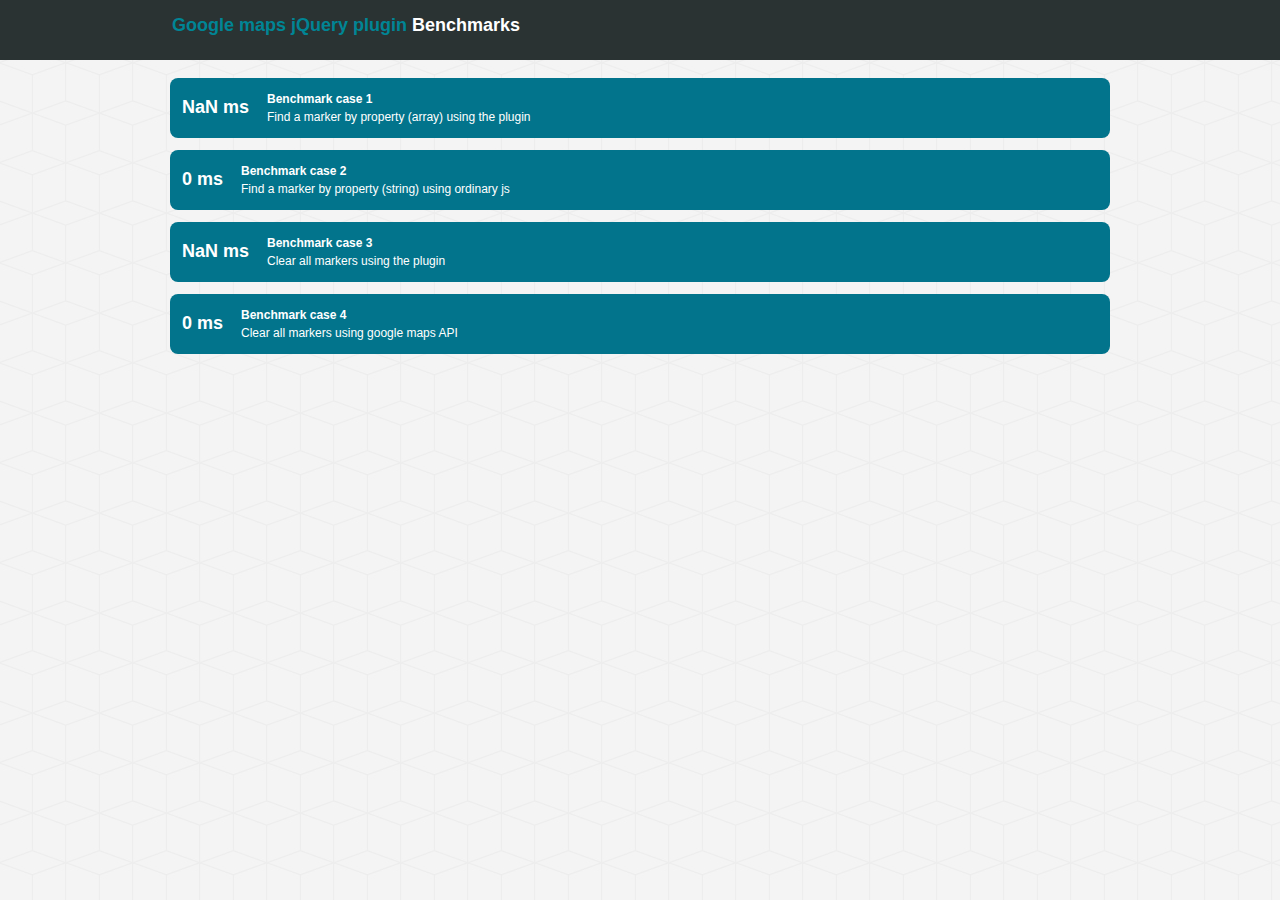
<file: PhotoSharingDemo/war/js/demos/benchmark.html>
<!DOCTYPE html> 
	<head>
		<title>Benchmarking</title>
		<meta charset="utf-8">
		<meta http-equiv="X-UA-Compatible" content="IE=edge,chrome=1">
		<link type="text/css" rel="stylesheet" href="css/960/min/960.css" />
		<link type="text/css" rel="stylesheet" href="css/960/min/960_16_col.css" />
		<link type="text/css" rel="stylesheet" href="css/normalize/min/normalize.css" />
		<link type="text/css" rel="stylesheet" href="css/style.css" />
		<link type="text/css" rel="stylesheet" href="http://fonts.googleapis.com/css?family=Anton" />
		<script type="text/javascript" src="js/modernizr-2.0.6/modernizr.min.js"></script>
	</head>
	<body>
		<header class="dark">
			<div class="container_16">
				<h1 class="title"><a href="/">Google maps jQuery plugin</a> Benchmarks</h1>
			</div>
		</header>
		<div class="container_16">
			<article class="grid_16">
				<div id="results"></div>
				<div id="map_canvas" class="hidden"></div>
				<div id="map_canvas_api" class="hidden"></div>
			</article>
			<footer class="hidden">
                <div itemscope itemtype="http://data-vocabulary.org/Person">
                    Author: <span itemprop="name">Johan S&auml;ll Larsson</span> (<a href="http://johansalllarsson.se" itemprop="url">http://johansalllarsson.se</a>)
                </div>
			</footer>
		</div>
		<script type="text/javascript" src="http://maps.google.com/maps/api/js?sensor=false"></script> 
		<script type="text/javascript" src="js/jquery-1.7.1/jquery.min.js"></script>
		<script type="text/javascript" src="js/demo.js"></script>
		<script type="text/javascript" src="../ui/jquery.ui.map.js"></script>
		<script type="text/javascript">
			
			$(function() {
				
				var map, markers = [], amountOfMarkersToSpawn = 1000;
				
				demo.add(function() {
					$('#map_canvas').gmap({ 'callback': function() {
						demo.timeStart('test_1', 'Add '+amountOfMarkersToSpawn+' markers using the plugin');
						for ( var i = 0; i < amountOfMarkersToSpawn; i++ ) {
							this.addMarker( { 'a': ['a','b','c'], 'position': new google.maps.LatLng((Math.random()*100), (Math.random()*100)), 'bounds': false, 'visible': false } );
						}
						demo.timeEnd('test_1');
					}});
				});
				
				demo.add(function() {
					map = new google.maps.Map(document.getElementById('map_canvas_api') );
					demo.timeStart('test_2', 'Add '+amountOfMarkersToSpawn+' markers with google maps API');
					for ( var i = 0; i < amountOfMarkersToSpawn; i++ ) {
						markers.push(new google.maps.Marker( { 'a': 'a', 'map': map, 'position': new google.maps.LatLng((Math.random()*100), (Math.random()*100)), 'visible': false } ));
					}
					demo.timeEnd('test_2');
				});
				
				demo.add(function() {
					demo.timeStart('test_3', 'Find a marker by property (array) using the plugin');
					$('#map_canvas').gmap('find', 'markers', {'property': 'a', 'value': ['a','b','c'] }, function(marker, isFound) {
						if ( isFound ) {
							marker.setVisible(false);
						}
					});
					demo.timeEnd('test_3');
				});
				
				demo.add(function() {
					demo.timeStart('test_4', 'Find a marker by property (string) using ordinary js');
					for ( var i = 0; i < markers.length; i++ ) {
						if ( markers[i].a === 'a' ) {
							markers[i].setVisible(false);
						}
					}
					demo.timeEnd('test_4');
				});
				
				demo.add(function() {
					demo.timeStart('test_5', 'Clear all markers using the plugin');
					$('#map_canvas').gmap('clear', 'markers');
					demo.timeEnd('test_5');
				});
				
				demo.add(function() {
					demo.timeStart('test_6', 'Clear all markers using google maps API');
					for ( var i = 0; i < markers.length; i++ ) {
						google.maps.event.clearInstanceListeners(markers[i]);
						markers[i].setMap(null);
						markers[i] = null;
					}
					demo.timeEnd('test_6');
				});
				
				
				demo.load();
				demo.report('#results');
				
			});
			
		</script>
	</body>
</html>
</file>
<file: EasyParkServer/war/css/style.css>
/* Website template by freewebsitetemplates.com */
/*------------------------- Layout styles ------------------------*/ 
body{
	margin:0;
	background:url(../images/bg-body.jpg);
}
.page{
	background:url(../images/bg-header.jpg) no-repeat center top;
}

/*------------------------- Font ------------------------*/ 
@font-face {
    font-family: 'RokkittRegular';
    src: url('rokkitt-regular-webfont.eot');
    src: url('rokkitt-regular-webfont.eot?#iefix') format('embedded-opentype'),
         url('rokkitt-regular-webfont.woff') format('woff'),
         url('rokkitt-regular-webfont.ttf') format('truetype'),
         url('rokkitt-regular-webfont.svg#RokkittRegular') format('svg');
    font-weight: normal;
    font-style: normal;
}

/*------------------------- Header ------------------------*/ 
.header{
	background:url(../images/bg-navigation.jpg) no-repeat center 90px;
	width:940px;
	margin:0 auto;
	height:105px;
	padding:36px 10px 0;
}
.header a#logo{
	display:block;
	float:left;
	outline:none;
}
.header a#logo img{
	border:0;
}
.header ul{
	margin:0;
	list-style:none;
	padding:13px 0 0;
	float:right;
}
.header ul li{
	float:left;
	margin:0 0 0 63px;
}
.header ul li.selected a,.header ul li a:hover{
	color:#f78117;
}
.header ul li a{
	font-size:16px;
	text-decoration:none;
	color:#5e5e5e;
	font-family: 'RokkittRegular';
	outline:none;
}

/*------------------------- Body ------------------------*/ 
.body{
	width:940px;
	margin:0 auto;
	padding:0 10px;
	overflow:hidden;
}
.body div#featured{
	background:url(../images/house.jpg) no-repeat right top;
	height:448px;
	padding:0 0 17px;
}
.body div#featured h3{
	color:#f78117;
	font-size:36px;
	font-family: 'RokkittRegular';
	margin:0 0 30px;
	width:490px;
	padding:100px 0 0;
	font-weight:normal;
}
.body div#featured p{
	width:480px;
	color:#5d5d5d;
	font-family: 'RokkittRegular';
	font-size:16px;
	line-height:25px;
	text-shadow: 0 1px 0 #fcfcfc;
	text-align:justify;
	margin:0;
}
.body div#featured input{
	background:url(../images/interface.jpg) no-repeat;
	border:0;
    height:48px;
    width:216px;
	font-family: 'RokkittRegular';
	color:#fff;
	font-size:30px;
	margin:28px 0 0 125px;
	cursor:pointer;
	outline:none;
}
.body div#featured_om{
	background: no-repeat right top;
	height:496px;
	padding:0 0 17px;
}
.body div#featured_om h3{
	color:#f78117;
	font-size:36px;
	font-family: 'RokkittRegular';
	margin:0 0 30px;
	width:490px;
	padding:20px 0 0;
	font-weight:normal;
}
.body div#featured_om p{
	width:480px;
	color:#5d5d5d;
	font-family: 'RokkittRegular';
	font-size:16px;
	line-height:25px;
	text-shadow: 0 1px 0 #fcfcfc;
	text-align:justify;
	margin:0;
}
.body div#featured_om input{
	background:url(../images/interface.jpg) no-repeat;
	border:0;
    height:28px;
    width:216px;
	font-family: 'RokkittRegular';
	color:#fff;
	font-size:30px;
	margin:28px 0 0 25px;
	cursor:pointer;
	outline:none;
}
.body div#featured_oe{
	background:url(../images/funny.png) no-repeat right top;
	height:448px;
	padding:0 0 17px;
}
.body div#featured_oe h3{
	color:#f78117;
	font-size:36px;
	font-family: 'RokkittRegular';
	margin:0 0 30px;
	width:490px;
	padding:50px 0 0;
	font-weight:normal;
}
.body div#featured_oe p{
	width:480px;
	color:#5d5d5d;
	font-family: 'RokkittRegular';
	font-style:italic;
	font-size:16px;
	line-height:20px;
	text-shadow: 0 1px 0 #fcfcfc;
	text-align:justify;
	margin:0;
}
.body div#featured_oe input{
	background:url(../images/interface.jpg) no-repeat;
	border:0;
    height:20px;
    width:216px;
	font-family: 'RokkittRegular';
	color:#fff;
	font-size:16px;
	margin:10px 0 0 25px;
	cursor:pointer;
	outline:none;
}


.body ul.blog{
	list-style:none;
	margin:40px 0 0;
	padding:0 0 50px;
	background:url(../images/separator.jpg) no-repeat center top;
	overflow:hidden;
}
.body ul.blog li:first-child{
	margin:60px 0 0;
}
.body ul.blog li{
	float:left;
	background:url(../images/interface.jpg) no-repeat 0 -68px!important;
	margin:60px 0 0 48px;
	height:400px;
	padding:0;
}
.body ul.blog li div{
	width:281px;
	height:380px;
	text-align:center;
	padding: 8px 0 20px 0;
	float:none;
	margin:0;
	background:none;
}
.body ul.blog li div a img{
	border:0;
	margin:0 0 0 -3px;
}
.body ul.blog li div a img:hover{
	filter:alpha(opacity=80);
	opacity:0.8;
}
.body ul.blog li div p{
	width:258px;
	text-align:justify;
	color:#828081;
	font-family: 'RokkittRegular';
	margin:17px 0 0 10px;
	line-height:20px;
	font-size:14px;
	background:none;
	padding:0;
}
.body ul.blog li div a:first-child{
	margin:0;
	padding:0;
	background:none;
	width:auto;
}
.body ul.blog li div a:hover{
	color:#F78117;
}
.body ul.blog li div a{
	color:#606060;
	font-family: 'RokkittRegular';
	font-style:italic;
	text-decoration:none;
	padding:98px 0 0;
	margin:32px auto 0;
	display:block;
	width: 150px;
	background:url(../images/button-more.jpg) no-repeat center top;
	outline:none;
	font-size:16px;
	font-weight:normal;
	text-shadow: 0 1px 0 #fcfcfc;
}

.body h3{
	font-family: 'RokkittRegular';
	font-size:16px;
	font-weight:bold;
	color:#636363;
	margin:15px 0 0;
	line-height:21px;
}
.body p{
	font-family: 'RokkittRegular';
	font-size:16px;
	text-align:justify;
	color:#636363;
	margin:0 0 20px;
	line-height:21px;
}
.body p a{
	outline:none;
	color:#636363;
}
.body ul{
	list-style:none;
    margin:0;
    padding:0;
	overflow:hidden;
}
.body ul li:first-child{
	background:none;
	padding:0 0 30px;
}
.body ul li{
	overflow:hidden;
	background:url(../images/separator.jpg) no-repeat center top;
	padding:30px 0;
}
.body ul li div.featured{
	background:url(../images/interface.jpg) no-repeat 0 -68px;
	width:281px;
	height:292px;
	text-align: center;
	margin:0;
}
.body ul li div.featured img{
	margin:10px 0 0 -3px;
	border:0;
}
.body ul li div.featured ul{
	overflow:hidden;
	margin:2px 0 0 10px;
	
}
.body ul li div.featured ul li:first-child{
	margin:0;
}
.body ul li div.featured ul li{
	float:left;
	margin:0 0 0 18px;
	background:none;
	padding:0;
}
.body ul li div.featured ul li a{
	padding:0;
}
.body ul li div.featured ul li a img{
	margin:0;
}
.body ul li div.featured ul li a img:hover{
	filter:alpha(opacity=80);
	opacity:0.8;
}
.body ul li div.featured a{
	clear:both;
	display:block;
	font-size:13px;
	font-family: 'RokkittRegular';
	text-decoration:none;
	color:#8a8889;
	font-weight:bold;
	padding:5px 0 0;
	width:auto;
	outline:none;
}
.body ul li div{
	float:left;
	margin:0 0 0 50px;
	width:609px;
	background:url(../images/button-more.jpg) no-repeat left bottom;
}
.body ul li div h3{
	margin:0;
	font-size:20px;
	font-weight:bold;
	font-family: 'RokkittRegular';
	color:#f28220;
	line-height:22px;
}
.body ul li div p{
	line-height:22px;
	font-family: 'RokkittRegular';
	font-size:14px;
	color:#5D5D5D;
	padding:0 0 90px;
	margin:0;
}
.body ul.paging{
	margin:15px 0 10px 210px;
}
.body ul.paging li{
	float:left;
	padding:0 5px;
	background:none;
}
.body ul.paging li a{
	text-decoration:none;
	color:#ff7e0d;
	font-family: arial;
	font-size:12px;
}
.body ul.paging li a:hover{
	color:#5D5D5D;
}

/*------------------------- Footer ------------------------*/ 
.footer{
	width:940px;
	background:url(../images/bg-footer.jpg) no-repeat center top;
	padding:65px 10px 207px;
	margin:0 auto;
	overflow:hidden;
}
.footer ul{
	list-style:none;
	margin:0 0 0 60px;
	padding:0;
	overflow:hidden;
	float:left;
}
.footer ul li:first-child a{
	border:none;
	padding:0 6px 0 0;
}
.footer ul li{
	float:left;
}
.footer ul li a:hover{
	color:#F78117;
}
.footer ul li a{
	border-width: 1px;
	border-color:#5b5b5b;
	border-style: none none none solid;
	color:#5b5b5b;
	font-size:10px;
	font-family: Trebuchet MS;
	text-decoration:none;
	font-weight:bold;
	padding:0 6px;
	outline:none;
}
.footer p{
	color:#5b5b5b;
	font-size:10px;
	font-family: Trebuchet MS;
	font-weight:bold;
	float:left;
	margin:6px 0 0 135px;
}
.footer div.connect{
	float:left;
	margin:0 0 0 92px;
}
.footer div.connect a{
	float:left;
	outline:none;
}
.footer div.connect a#facebook{
	width:27px;
	height:28px;
	display:block;
	text-indent:-9999px;
	background:url(../images/icons.gif) no-repeat;
}
.footer div.connect a#twitter{
	width:36px;
	height:28px;
	display:block;
	text-indent:-9999px;
	background:url(../images/icons.gif) no-repeat 0 -48px;
	margin:0 0 0 68px;
}
.footer div.connect a#vimeo{
	width:32px;
	height:28px;
	display:block;
	text-indent:-9999px;
	background:url(../images/icons.gif) no-repeat 0 -96px;
	margin:0 0 0 73px;
}
</file>
<file: EasyParkServer/war/css/ie7.css>
/* Website template by freewebsitetemplates.com */
/*------------------------- Layout styles ------------------------*/ 

/*------------------------- Header ------------------------*/

/*------------------------- Body ------------------------*/
.body ul.blog li div a{
	background:url(../images/button-more.jpg) no-repeat center 3px;
}
.body ul li div.featured a{
	padding:9px 0 0;
}

/*------------------------- Footer ------------------------*/
</file>
<file: PhotoSharingDemo/war/js/demos/css/960/min/960.css>
body{min-width:960px}.container_12,.container_16{margin-left:auto;margin-right:auto;width:960px}.grid_1,.grid_2,.grid_3,.grid_4,.grid_5,.grid_6,.grid_7,.grid_8,.grid_9,.grid_10,.grid_11,.grid_12,.grid_13,.grid_14,.grid_15,.grid_16{display:inline;float:left;margin-left:10px;margin-right:10px}.push_1,.pull_1,.push_2,.pull_2,.push_3,.pull_3,.push_4,.pull_4,.push_5,.pull_5,.push_6,.pull_6,.push_7,.pull_7,.push_8,.pull_8,.push_9,.pull_9,.push_10,.pull_10,.push_11,.pull_11,.push_12,.pull_12,.push_13,.pull_13,.push_14,.pull_14,.push_15,.pull_15{position:relative}.container_12 .grid_3,.container_16 .grid_4{width:220px}.container_12 .grid_6,.container_16 .grid_8{width:460px}.container_12 .grid_9,.container_16 .grid_12{width:700px}.container_12 .grid_12,.container_16 .grid_16{width:940px}.alpha{margin-left:0}.omega{margin-right:0}.container_12 .grid_1{width:60px}.container_12 .grid_2{width:140px}.container_12 .grid_4{width:300px}.container_12 .grid_5{width:380px}.container_12 .grid_7{width:540px}.container_12 .grid_8{width:620px}.container_12 .grid_10{width:780px}.container_12 .grid_11{width:860px}.container_16 .grid_1{width:40px}.container_16 .grid_2{width:100px}.container_16 .grid_3{width:160px}.container_16 .grid_5{width:280px}.container_16 .grid_6{width:340px}.container_16 .grid_7{width:400px}.container_16 .grid_9{width:520px}.container_16 .grid_10{width:580px}.container_16 .grid_11{width:640px}.container_16 .grid_13{width:760px}.container_16 .grid_14{width:820px}.container_16 .grid_15{width:880px}.container_12 .prefix_3,.container_16 .prefix_4{padding-left:240px}.container_12 .prefix_6,.container_16 .prefix_8{padding-left:480px}.container_12 .prefix_9,.container_16 .prefix_12{padding-left:720px}.container_12 .prefix_1{padding-left:80px}.container_12 .prefix_2{padding-left:160px}.container_12 .prefix_4{padding-left:320px}.container_12 .prefix_5{padding-left:400px}.container_12 .prefix_7{padding-left:560px}.container_12 .prefix_8{padding-left:640px}.container_12 .prefix_10{padding-left:800px}.container_12 .prefix_11{padding-left:880px}.container_16 .prefix_1{padding-left:60px}.container_16 .prefix_2{padding-left:120px}.container_16 .prefix_3{padding-left:180px}.container_16 .prefix_5{padding-left:300px}.container_16 .prefix_6{padding-left:360px}.container_16 .prefix_7{padding-left:420px}.container_16 .prefix_9{padding-left:540px}.container_16 .prefix_10{padding-left:600px}.container_16 .prefix_11{padding-left:660px}.container_16 .prefix_13{padding-left:780px}.container_16 .prefix_14{padding-left:840px}.container_16 .prefix_15{padding-left:900px}.container_12 .suffix_3,.container_16 .suffix_4{padding-right:240px}.container_12 .suffix_6,.container_16 .suffix_8{padding-right:480px}.container_12 .suffix_9,.container_16 .suffix_12{padding-right:720px}.container_12 .suffix_1{padding-right:80px}.container_12 .suffix_2{padding-right:160px}.container_12 .suffix_4{padding-right:320px}.container_12 .suffix_5{padding-right:400px}.container_12 .suffix_7{padding-right:560px}.container_12 .suffix_8{padding-right:640px}.container_12 .suffix_10{padding-right:800px}.container_12 .suffix_11{padding-right:880px}.container_16 .suffix_1{padding-right:60px}.container_16 .suffix_2{padding-right:120px}.container_16 .suffix_3{padding-right:180px}.container_16 .suffix_5{padding-right:300px}.container_16 .suffix_6{padding-right:360px}.container_16 .suffix_7{padding-right:420px}.container_16 .suffix_9{padding-right:540px}.container_16 .suffix_10{padding-right:600px}.container_16 .suffix_11{padding-right:660px}.container_16 .suffix_13{padding-right:780px}.container_16 .suffix_14{padding-right:840px}.container_16 .suffix_15{padding-right:900px}.container_12 .push_3,.container_16 .push_4{left:240px}.container_12 .push_6,.container_16 .push_8{left:480px}.container_12 .push_9,.container_16 .push_12{left:720px}.container_12 .push_1{left:80px}.container_12 .push_2{left:160px}.container_12 .push_4{left:320px}.container_12 .push_5{left:400px}.container_12 .push_7{left:560px}.container_12 .push_8{left:640px}.container_12 .push_10{left:800px}.container_12 .push_11{left:880px}.container_16 .push_1{left:60px}.container_16 .push_2{left:120px}.container_16 .push_3{left:180px}.container_16 .push_5{left:300px}.container_16 .push_6{left:360px}.container_16 .push_7{left:420px}.container_16 .push_9{left:540px}.container_16 .push_10{left:600px}.container_16 .push_11{left:660px}.container_16 .push_13{left:780px}.container_16 .push_14{left:840px}.container_16 .push_15{left:900px}.container_12 .pull_3,.container_16 .pull_4{left:-240px}.container_12 .pull_6,.container_16 .pull_8{left:-480px}.container_12 .pull_9,.container_16 .pull_12{left:-720px}.container_12 .pull_1{left:-80px}.container_12 .pull_2{left:-160px}.container_12 .pull_4{left:-320px}.container_12 .pull_5{left:-400px}.container_12 .pull_7{left:-560px}.container_12 .pull_8{left:-640px}.container_12 .pull_10{left:-800px}.container_12 .pull_11{left:-880px}.container_16 .pull_1{left:-60px}.container_16 .pull_2{left:-120px}.container_16 .pull_3{left:-180px}.container_16 .pull_5{left:-300px}.container_16 .pull_6{left:-360px}.container_16 .pull_7{left:-420px}.container_16 .pull_9{left:-540px}.container_16 .pull_10{left:-600px}.container_16 .pull_11{left:-660px}.container_16 .pull_13{left:-780px}.container_16 .pull_14{left:-840px}.container_16 .pull_15{left:-900px}.clear{clear:both;display:block;overflow:hidden;visibility:hidden;width:0;height:0}.clearfix:before,.clearfix:after,.container_12:before,.container_12:after,.container_16:before,.container_16:after{content:'.';display:block;overflow:hidden;visibility:hidden;font-size:0;line-height:0;width:0;height:0}.clearfix:after,.container_12:after,.container_16:after{clear:both}.clearfix,.container_12,.container_16{zoom:1}
</file>
<file: PhotoSharingDemo/war/js/demos/css/960/min/960_16_col.css>
body{min-width:960px}.container_16{margin-left:auto;margin-right:auto;width:960px}.grid_1,.grid_2,.grid_3,.grid_4,.grid_5,.grid_6,.grid_7,.grid_8,.grid_9,.grid_10,.grid_11,.grid_12,.grid_13,.grid_14,.grid_15,.grid_16{display:inline;float:left;margin-left:10px;margin-right:10px}.push_1,.pull_1,.push_2,.pull_2,.push_3,.pull_3,.push_4,.pull_4,.push_5,.pull_5,.push_6,.pull_6,.push_7,.pull_7,.push_8,.pull_8,.push_9,.pull_9,.push_10,.pull_10,.push_11,.pull_11,.push_12,.pull_12,.push_13,.pull_13,.push_14,.pull_14,.push_15,.pull_15,.push_16,.pull_16{position:relative}.alpha{margin-left:0}.omega{margin-right:0}.container_16 .grid_1{width:40px}.container_16 .grid_2{width:100px}.container_16 .grid_3{width:160px}.container_16 .grid_4{width:220px}.container_16 .grid_5{width:280px}.container_16 .grid_6{width:340px}.container_16 .grid_7{width:400px}.container_16 .grid_8{width:460px}.container_16 .grid_9{width:520px}.container_16 .grid_10{width:580px}.container_16 .grid_11{width:640px}.container_16 .grid_12{width:700px}.container_16 .grid_13{width:760px}.container_16 .grid_14{width:820px}.container_16 .grid_15{width:880px}.container_16 .grid_16{width:940px}.container_16 .prefix_1{padding-left:60px}.container_16 .prefix_2{padding-left:120px}.container_16 .prefix_3{padding-left:180px}.container_16 .prefix_4{padding-left:240px}.container_16 .prefix_5{padding-left:300px}.container_16 .prefix_6{padding-left:360px}.container_16 .prefix_7{padding-left:420px}.container_16 .prefix_8{padding-left:480px}.container_16 .prefix_9{padding-left:540px}.container_16 .prefix_10{padding-left:600px}.container_16 .prefix_11{padding-left:660px}.container_16 .prefix_12{padding-left:720px}.container_16 .prefix_13{padding-left:780px}.container_16 .prefix_14{padding-left:840px}.container_16 .prefix_15{padding-left:900px}.container_16 .suffix_1{padding-right:60px}.container_16 .suffix_2{padding-right:120px}.container_16 .suffix_3{padding-right:180px}.container_16 .suffix_4{padding-right:240px}.container_16 .suffix_5{padding-right:300px}.container_16 .suffix_6{padding-right:360px}.container_16 .suffix_7{padding-right:420px}.container_16 .suffix_8{padding-right:480px}.container_16 .suffix_9{padding-right:540px}.container_16 .suffix_10{padding-right:600px}.container_16 .suffix_11{padding-right:660px}.container_16 .suffix_12{padding-right:720px}.container_16 .suffix_13{padding-right:780px}.container_16 .suffix_14{padding-right:840px}.container_16 .suffix_15{padding-right:900px}.container_16 .push_1{left:60px}.container_16 .push_2{left:120px}.container_16 .push_3{left:180px}.container_16 .push_4{left:240px}.container_16 .push_5{left:300px}.container_16 .push_6{left:360px}.container_16 .push_7{left:420px}.container_16 .push_8{left:480px}.container_16 .push_9{left:540px}.container_16 .push_10{left:600px}.container_16 .push_11{left:660px}.container_16 .push_12{left:720px}.container_16 .push_13{left:780px}.container_16 .push_14{left:840px}.container_16 .push_15{left:900px}.container_16 .pull_1{left:-60px}.container_16 .pull_2{left:-120px}.container_16 .pull_3{left:-180px}.container_16 .pull_4{left:-240px}.container_16 .pull_5{left:-300px}.container_16 .pull_6{left:-360px}.container_16 .pull_7{left:-420px}.container_16 .pull_8{left:-480px}.container_16 .pull_9{left:-540px}.container_16 .pull_10{left:-600px}.container_16 .pull_11{left:-660px}.container_16 .pull_12{left:-720px}.container_16 .pull_13{left:-780px}.container_16 .pull_14{left:-840px}.container_16 .pull_15{left:-900px}.clear{clear:both;display:block;overflow:hidden;visibility:hidden;width:0;height:0}.clearfix:before,.clearfix:after,.container_16:before,.container_16:after{content:'.';display:block;overflow:hidden;visibility:hidden;font-size:0;line-height:0;width:0;height:0}.clearfix:after,.container_16:after{clear:both}.clearfix,.container_16{zoom:1}
</file>
<file: PhotoSharingDemo/war/js/demos/css/style.css>
html { background: #fff url(../images/subtlepatterns.com/cubes.png) repeat 0 0; }
body { font: 12px/1.5 Verdana, sans-serif; color: #2a3333; padding-top:6.5em; }

h1, h2, h3, h4, h5, h6 { margin: 0 0 0.5em 0; font-size: 1em; }
h1 { font-size: 1.5em; margin-top: 0; }
h2 { font-size: 1.2em; }
h3 { font-size: 1.1em; }
a:link, a:focus, a:visited { color: #008595; text-decoration: none; }
a:hover { text-decoration: underline; }
p { margin: 0 0 1em; }
article, aside, details, figcaption, figure, footer, header, hgroup, menu, nav, section { display: block; }

header { position:fixed; top:0; z-index:99999; width:100%; color:#fff; padding:1em; margin-bottom:2em; }
footer { color:#ccc; padding:1.5em 0; }
footer a:link, footer a:focus, footer a:hover, footer a:visited { color:#fff; }
footer h2 { color: #008595;}

ul, ol { padding:0; }
li { list-style: none inside none; display: block; margin: 0 0 0.2em; }
li.sel  a { color:#fff; }

/** General */
.content { padding:1.5em; margin:0 0 1.5em; }
.dark { background:#2a3333; }
.light { background:#fff; }
.hl { color: #ee2c74; }
.buttonize { cursor:pointer; text-shadow: 1px 1px 1px #222; font-weight:bold; color:#fff; padding: 5px 1em; border-radius: 8px; -moz-border-radius: 8px; -webkit-border-radius: 8px; -khtml-border-radius: 8px; background: -webkit-gradient(linear, left top, left bottom, from(#008595), to(#02748c)); background: -moz-linear-gradient(top, #008595, #02748c); filter: progid:DXImageTransform.Microsoft.gradient(startColorstr=#008595, endColorstr=#02748c); -ms-filter: "progid:DXImageTransform.Microsoft.gradient(startColorstr=#008595, endColorstr=#02748c)";}
.buttonize a:hover { text-decoration: none; }
.gradient { background:#fff; background: -webkit-gradient(linear, left top, left bottom, from(#fff), to(#eaeaea)); background: -moz-linear-gradient(top, #fff, #eaeaea); filter: progid:DXImageTransform.Microsoft.gradient(startColorstr=#ffffff, endColorstr=#eaeaea); -ms-filter: "progid:DXImageTransform.Microsoft.gradient(startColorstr=#ffffff, endColorstr=#eaeaea)"; }
.map { width: 100%; height:400px; }
.streetview { width:100%; height:300px; }
.lt { float:left; }
.rt { float:right; }
.clear { clear:both; }
.hidden { display:none; }
.txt-shadow-w { text-shadow: 1px 1px 1px #fff; }
.txt-shadow-b { text-shadow: 1px 1px 1px #222; }
.rounded { border-radius: 8px; -moz-border-radius: 8px; -webkit-border-radius: 8px; -khtml-border-radius: 8px; }
.shadow { -moz-box-shadow: 0px 2px 4px #999; -webkit-box-shadow: 0px 2px 4px #999; box-shadow: 0px 2px 4px #999; }
.item { padding:1em; margin:0 0 2em; }

/** Benchmark */
div.benchmark { clear:both; overflow:auto; color:#fff; background: #02748c; padding: 1em; margin: 0 0 1em; }
div.benchmark .benchmark-result { display:block; font-size:18px; font-weight:bold; margin: 0 1em 0 0; line-height: 35px; }
div.benchmark .benchmark-iteration { font-weight:bold; margin:0; }
div.benchmark .benchmark-title { margin:0; }

/** Syntax highlighter */
pre.prettyprint { background:#f4f4f4; padding: 1.5em; border:none; margin: 0 0 1em; }

.summary { font-size:1.3em; cursor:pointer; color: #EE2C74; }
.ui-dialog-vevent .summary { margin:0.5em 0 0 0; display:block; }
.ui-dialog-vevent .dtstart { display:none; }
.ui-dialog-vevent .website { margin:0 0 1em; }

/** Forum */
.forum label, .forum input[type="text"] { margin: 0 1em 0 0; }
.forum label { font-weight:bold; }
.forum input[type="text"] { border:none; background:#fff; outline:none; padding:5px; width:200px; border-radius:5px; -moz-border-radius:5px; -webkit-border-radius:5px; -khtml-border-radius:5px; }
</file>
